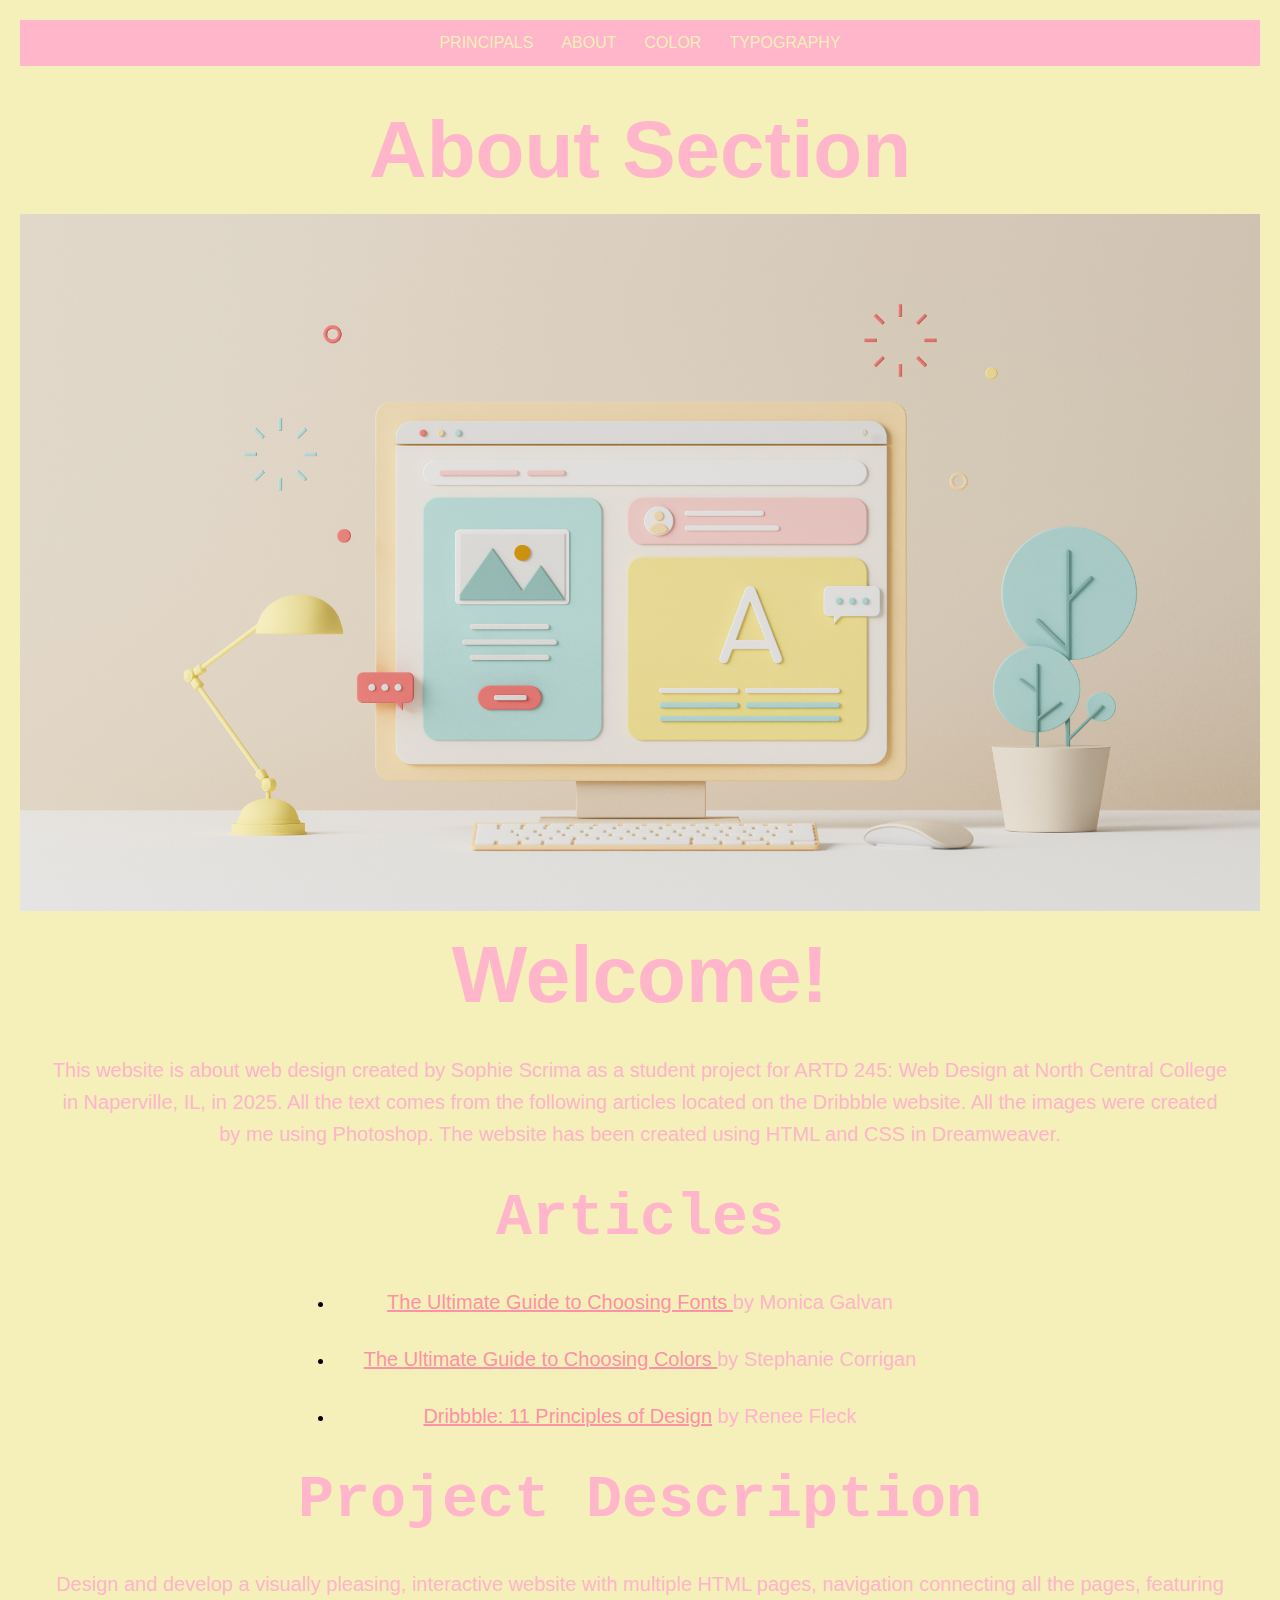
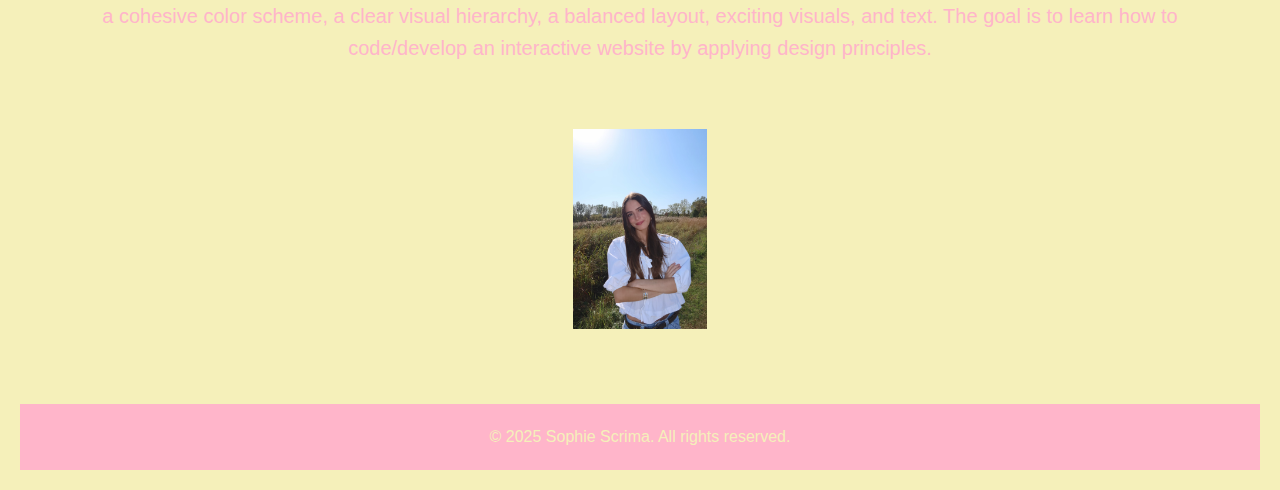
<file: Coding a Webpage/About.html>
<!doctype html>
<html>
<head>
<link rel= "stylesheet" href="Web Style.css">
<meta charset="utf-8">
<title>About</title>
</head>

<body>
<nav class="nav-links">
    <ul>
      <li><a href="Principles.html">PRINCIPALS</a></li>
      <li><a href="about.html">ABOUT</a></li>
      <li><a href="Color.html">COLOR</a></li>
      <li><a href="index.html">TYPOGRAPHY</a></li>
    </ul>
  </nav>
	
	<header class= "hero">
		<h1>About Section</h1>
		
		<img src="Images/AdobeStock_363255747.jpeg" width="100%" height="100%" alt="website design"/>
	<div class="hero_overlay"></div>
		
	<div class="hero_content">
		<h1>Welcome!</h1>
		<p>This website is about web design created by Sophie Scrima as a student project for ARTD 245: Web Design at North Central College in Naperville, IL, in 2025. All the text comes from the following articles located on the Dribbble website. All the images were created by me using Photoshop. The website has been created using HTML and CSS in Dreamweaver. 
</p>
		</div>
	
	<h2> Articles </h2>
		<ul>
		<li><p><a class="head" href="https://www.flux-academy.com/blog/the-ultimate-guide-to-choosing-fonts"> The Ultimate Guide to Choosing Fonts </a> by Monica Galvan </p></li>
		<li><p><a class="head" href="https://www.flux-academy.com/blog/ultimate-guide-to-choosing-colors-for-web-design"> The Ultimate Guide to Choosing Colors </a> by Stephanie Corrigan </p></li>
		<li><p><a class="head" href="https://dribbble.com/resources/principles-of-design">Dribbble: 11 Principles of Design</a> by Renee Fleck</p></li>
	</ul>
	
	<h2> Project Description </h2>
		<div class="hello">
		<p>Design and develop a visually pleasing, interactive website with multiple HTML pages, navigation connecting all the pages, featuring a cohesive color scheme, a clear visual hierarchy, a balanced layout, exciting visuals, and text. The goal is to learn how to code/develop an interactive website by applying design principles.
 </p>
		</div>
	
	
		<div class="center">
		<div class="flip-card">
	<div class="flip-card-inner">
		<div class="flip-card-front">
			<img src="Images/SOPHIE - Copy.jpeg" 
			alt="Sophie Scrima Headshot" style="height:200px;">
		</div>
		<div class="flip-card-back">
			<h3>Sophie Scrima</h3>
		    <p>Student at North Central College</p>
		</div>
	</div>
</div>			
	</div>
	</header>
	<footer class= "site-footer">© 2025 Sophie Scrima. All rights reserved.</footer>
</body>
</html>
</file>
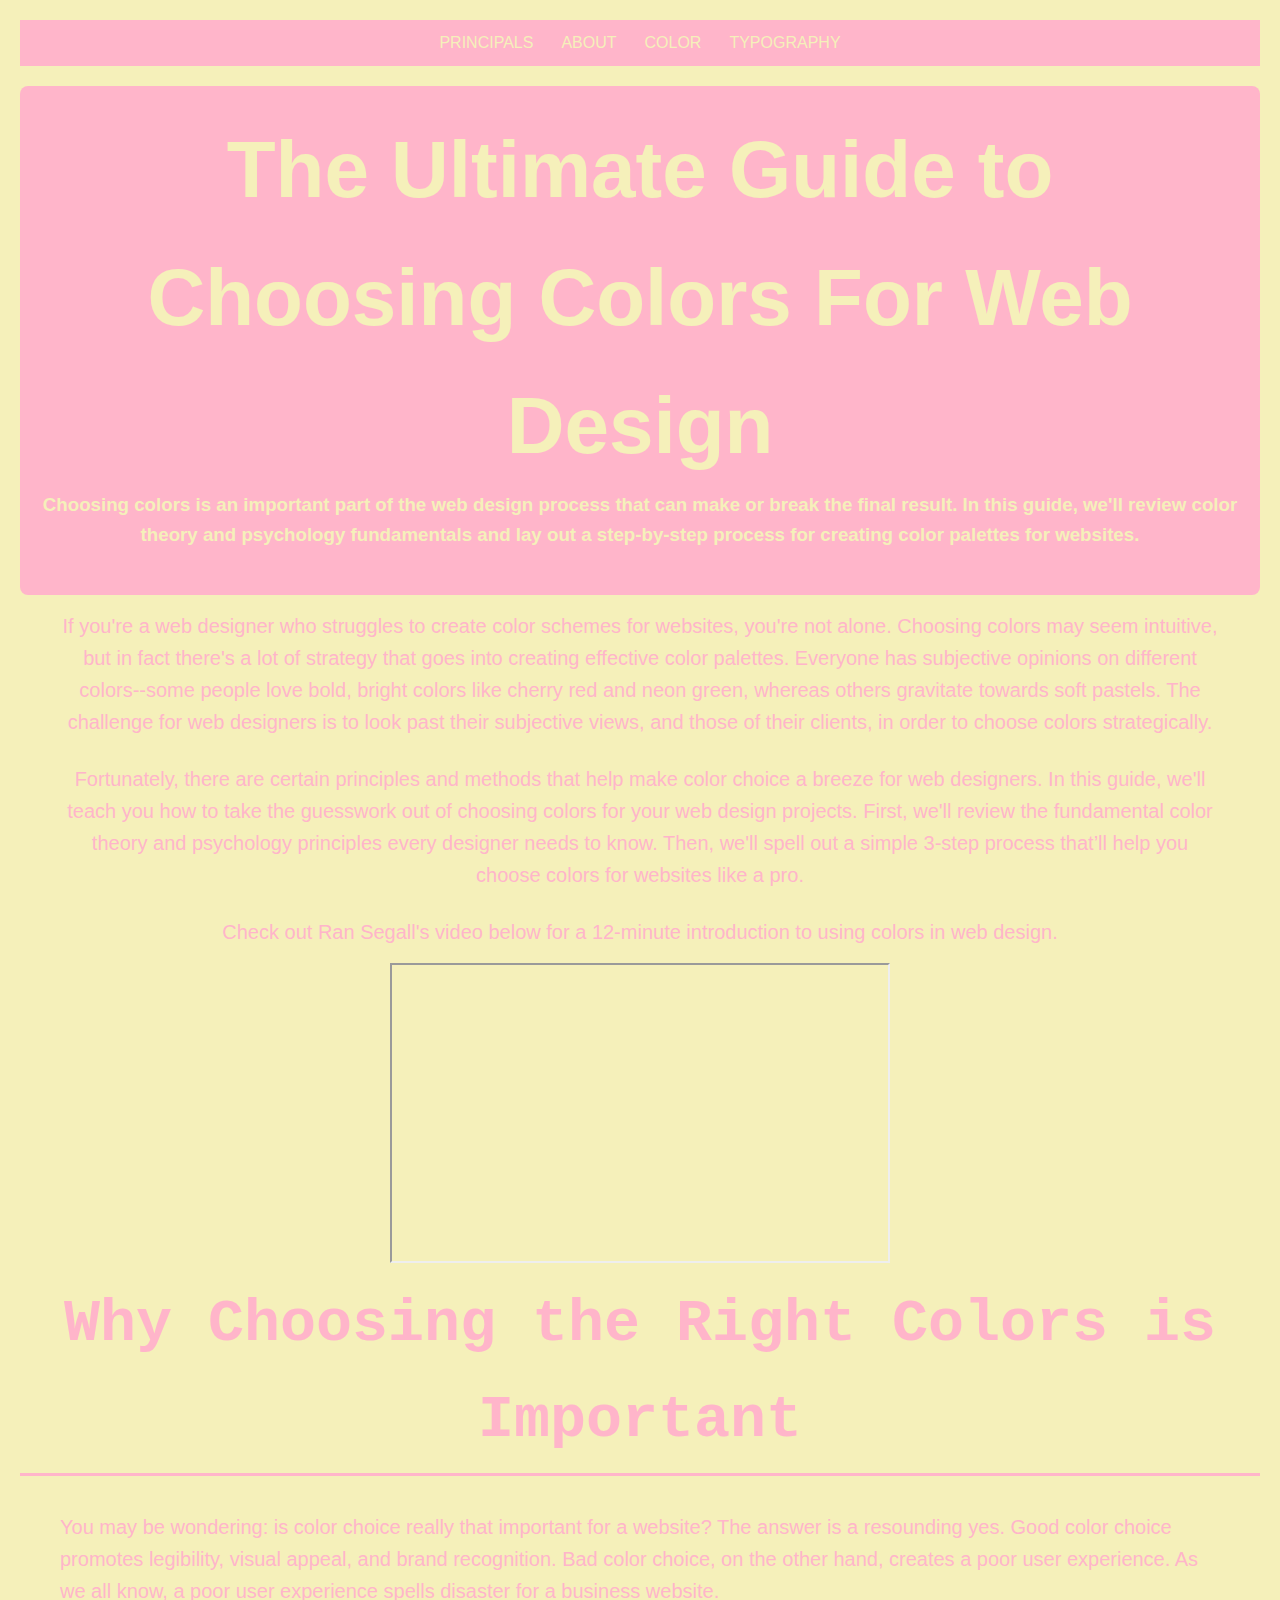
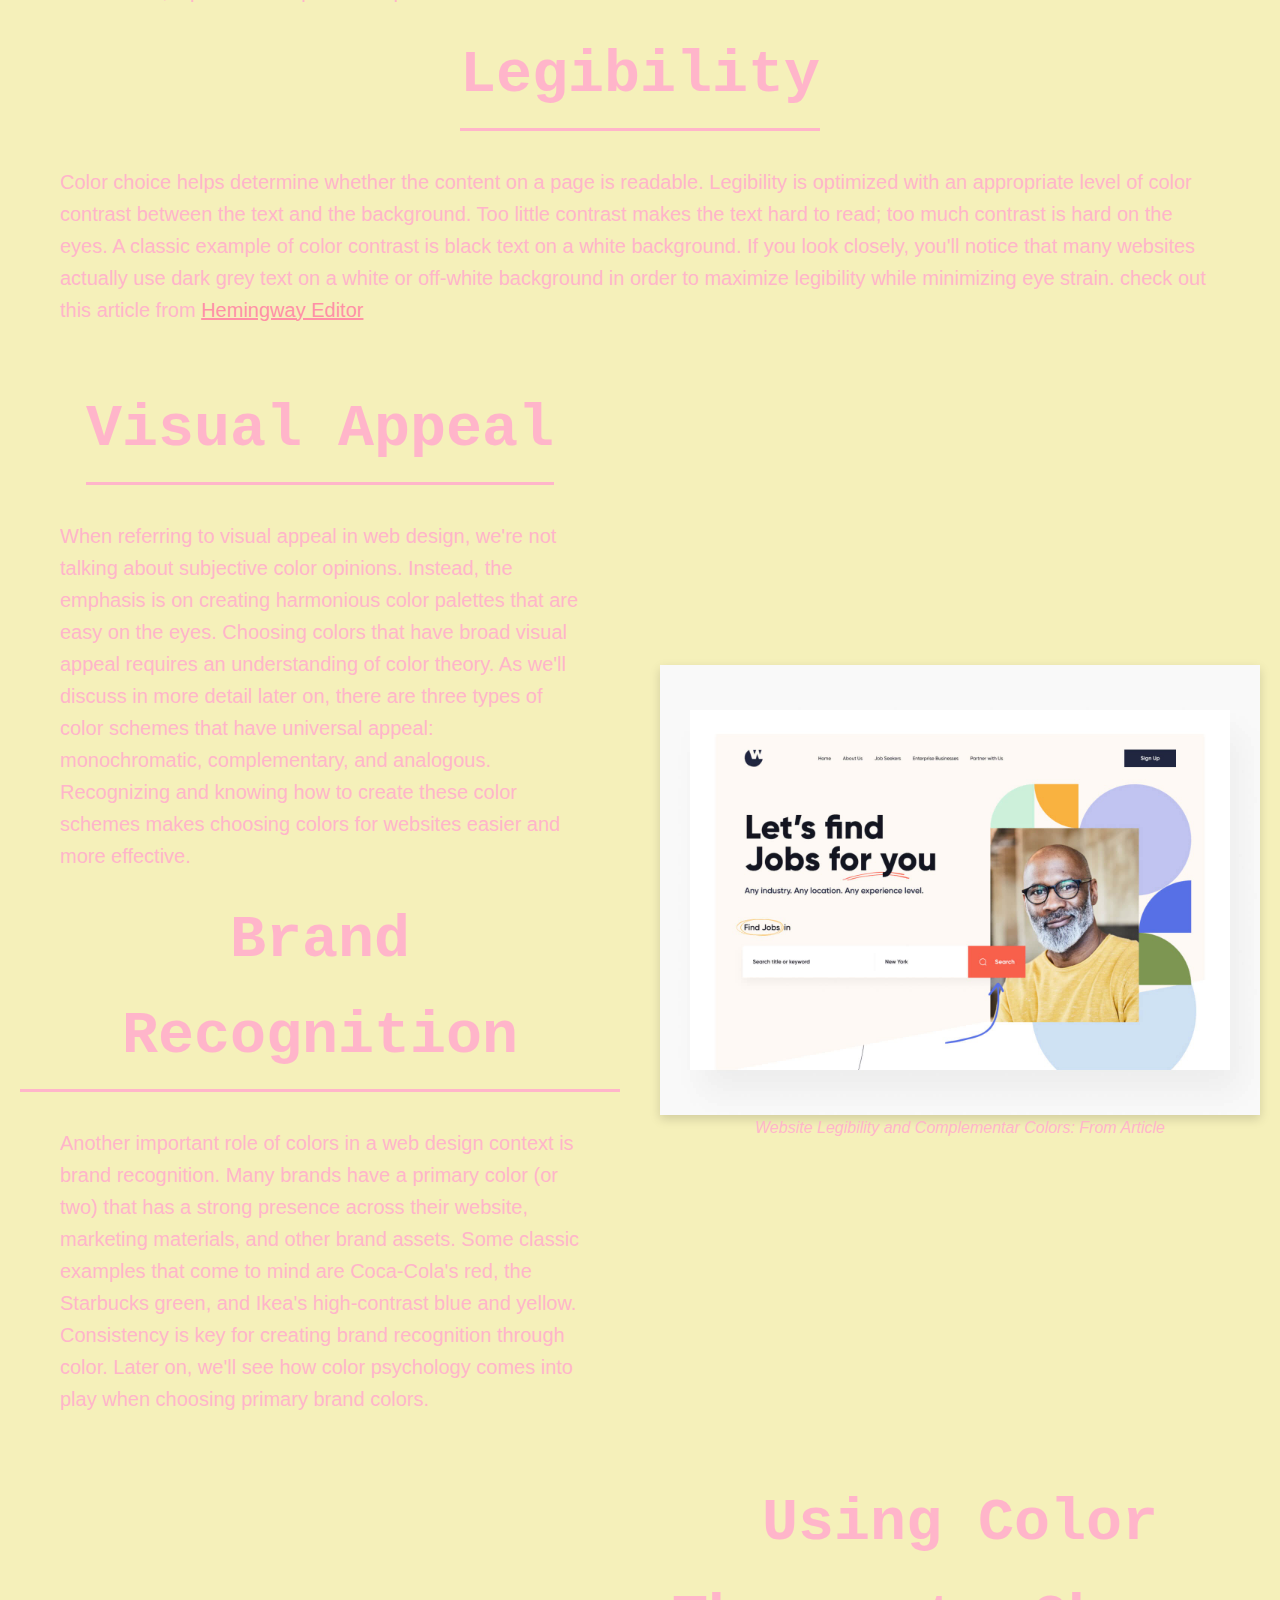
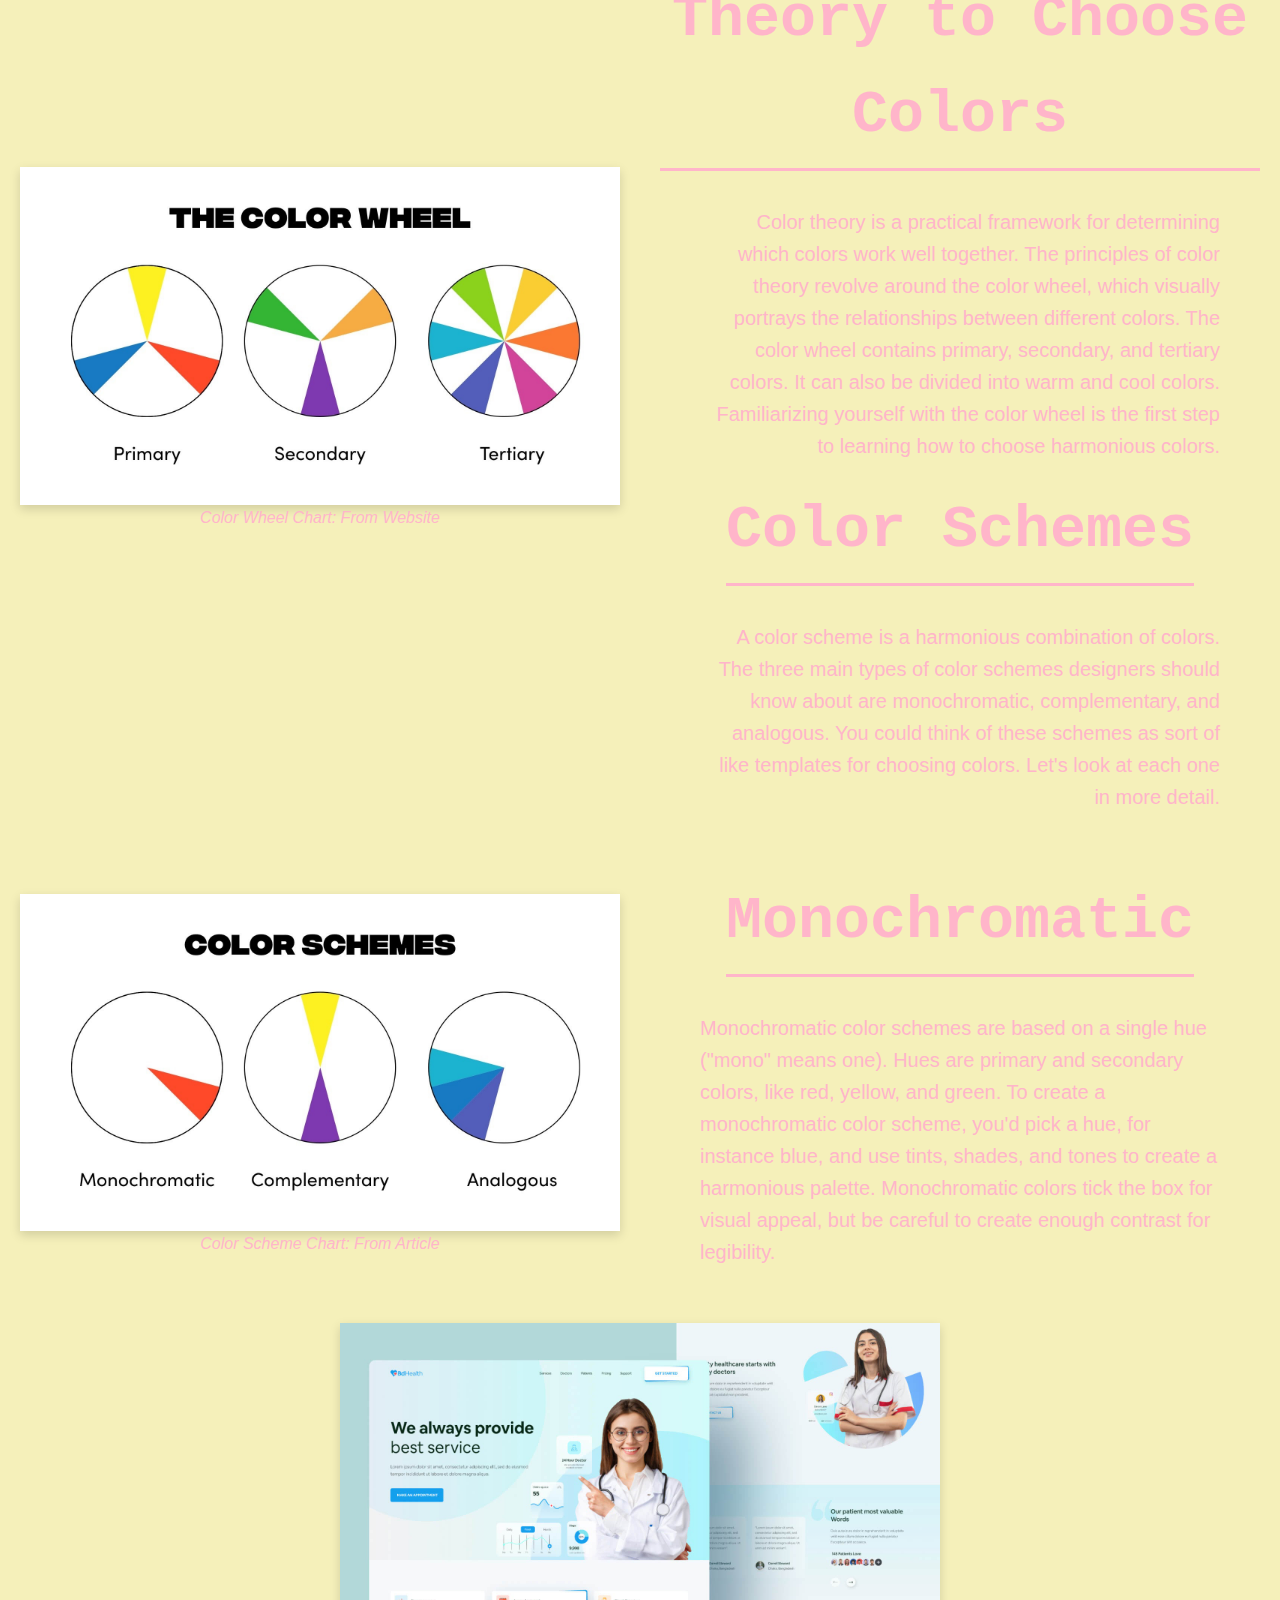
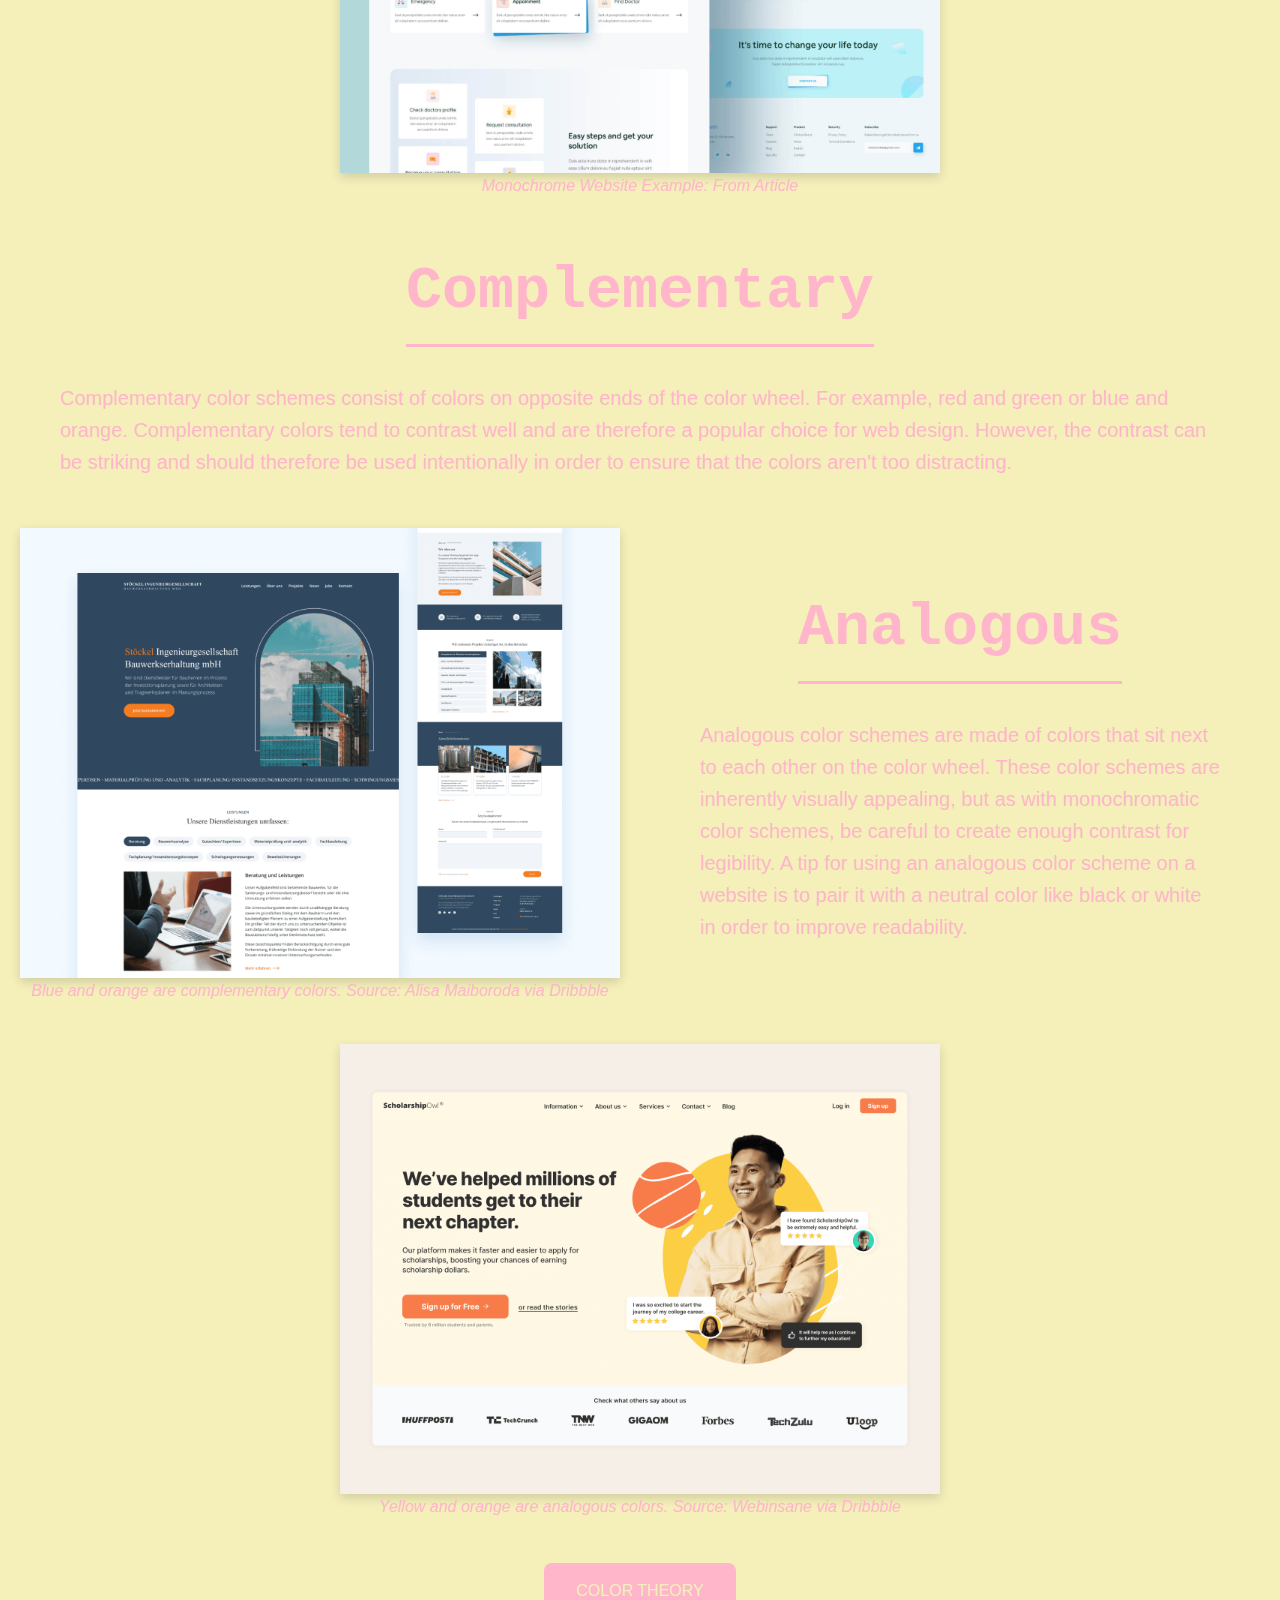
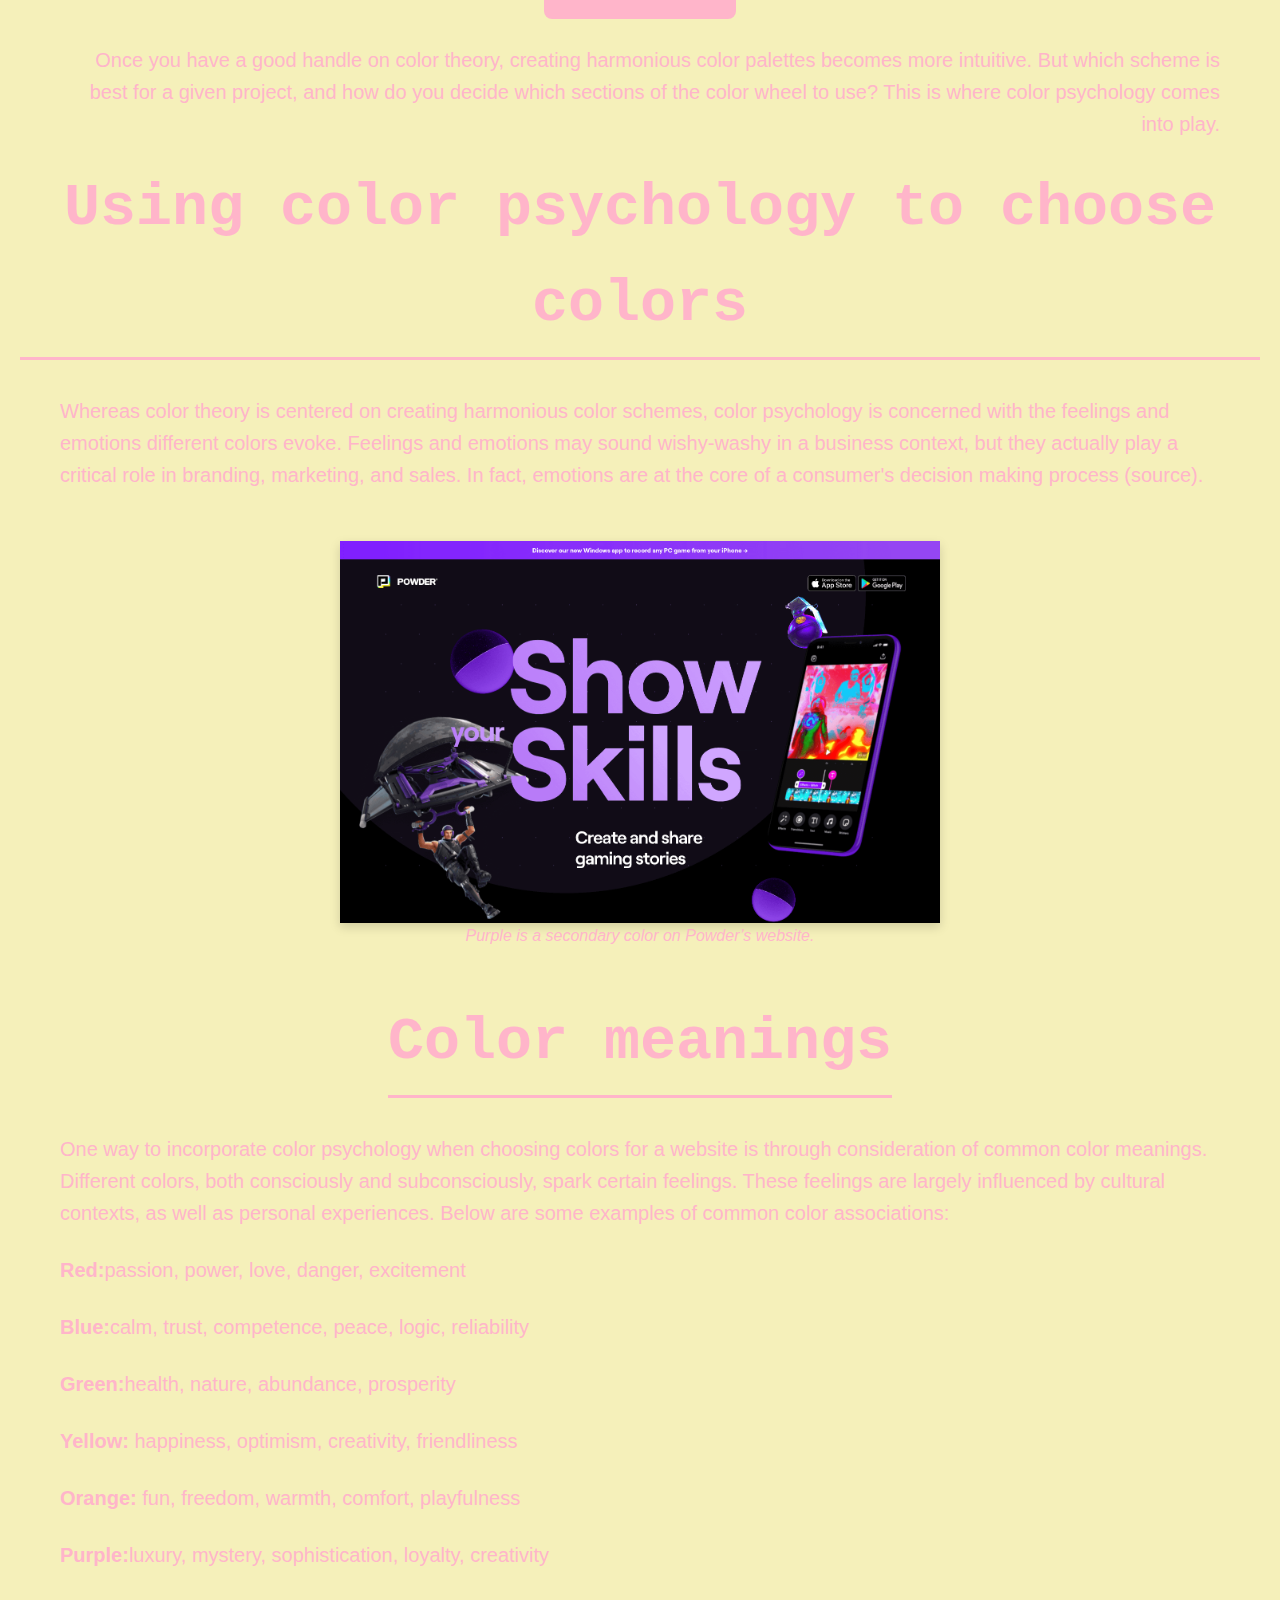
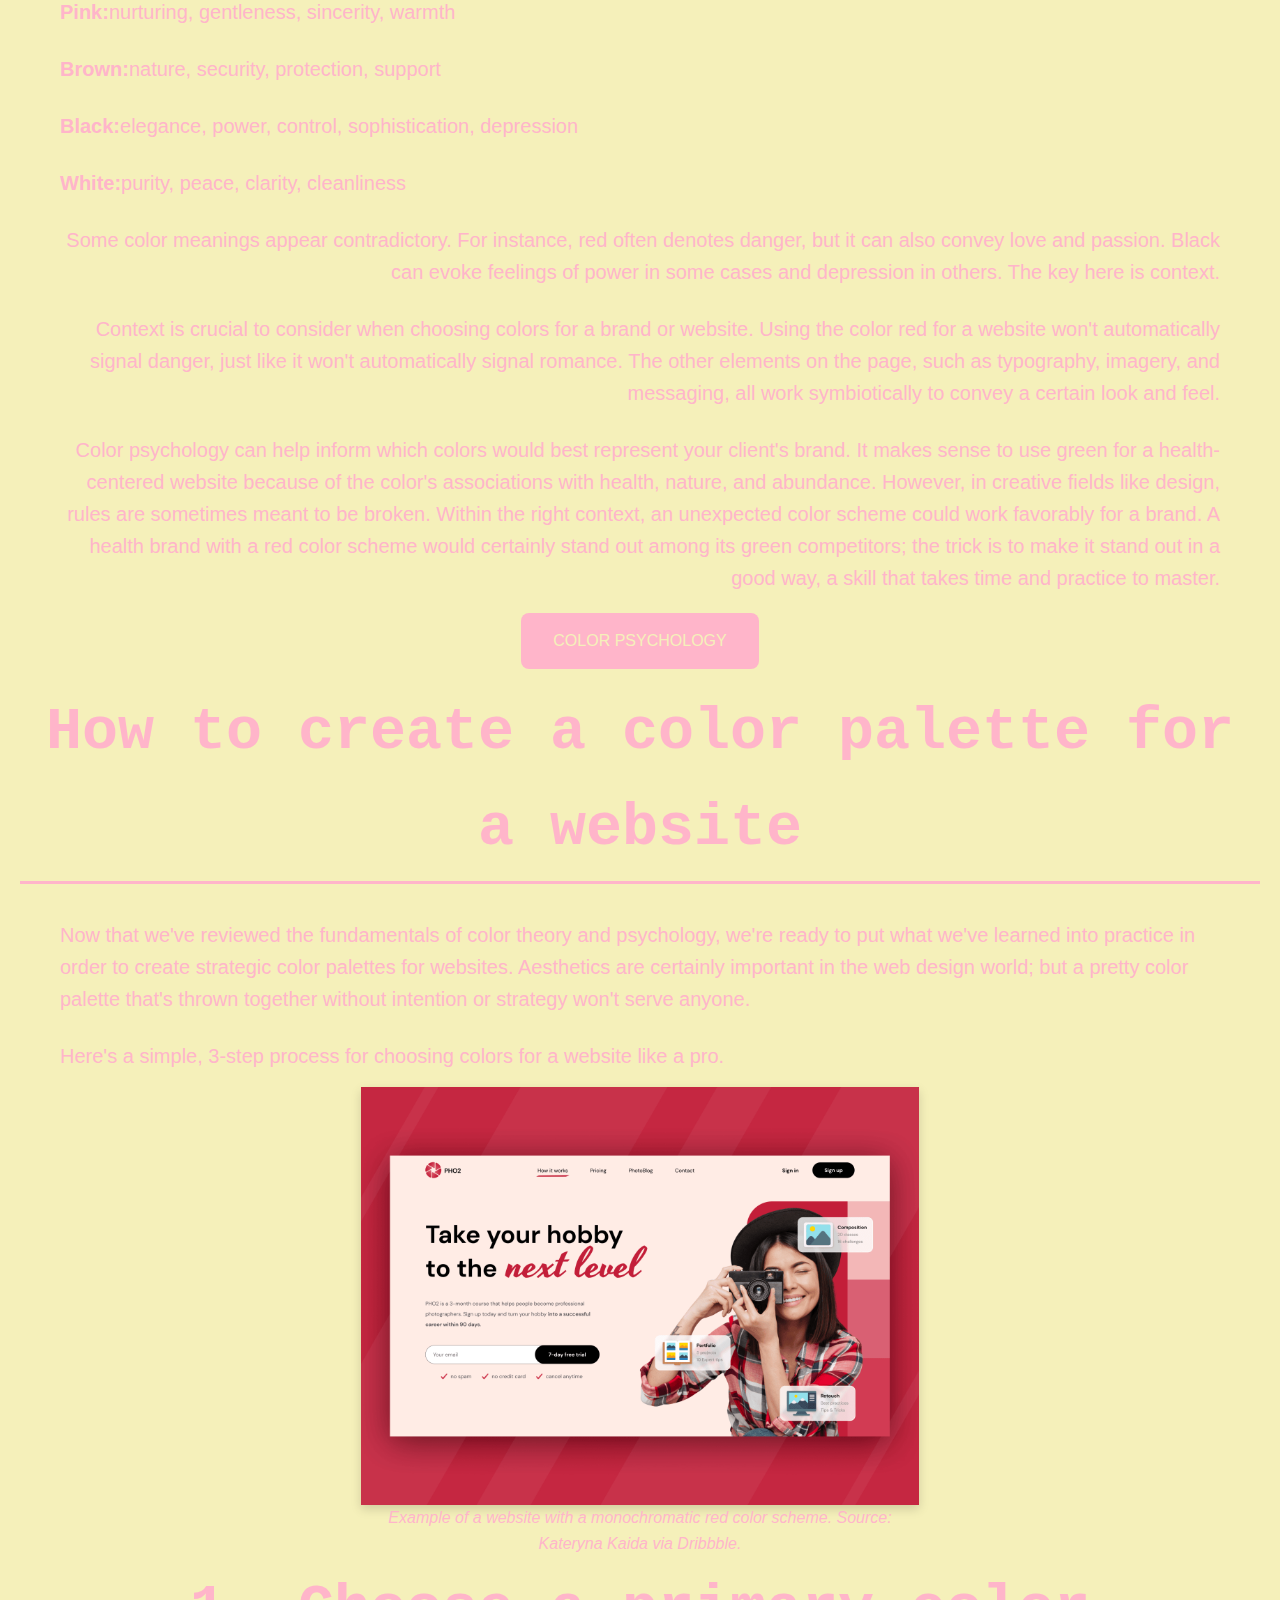
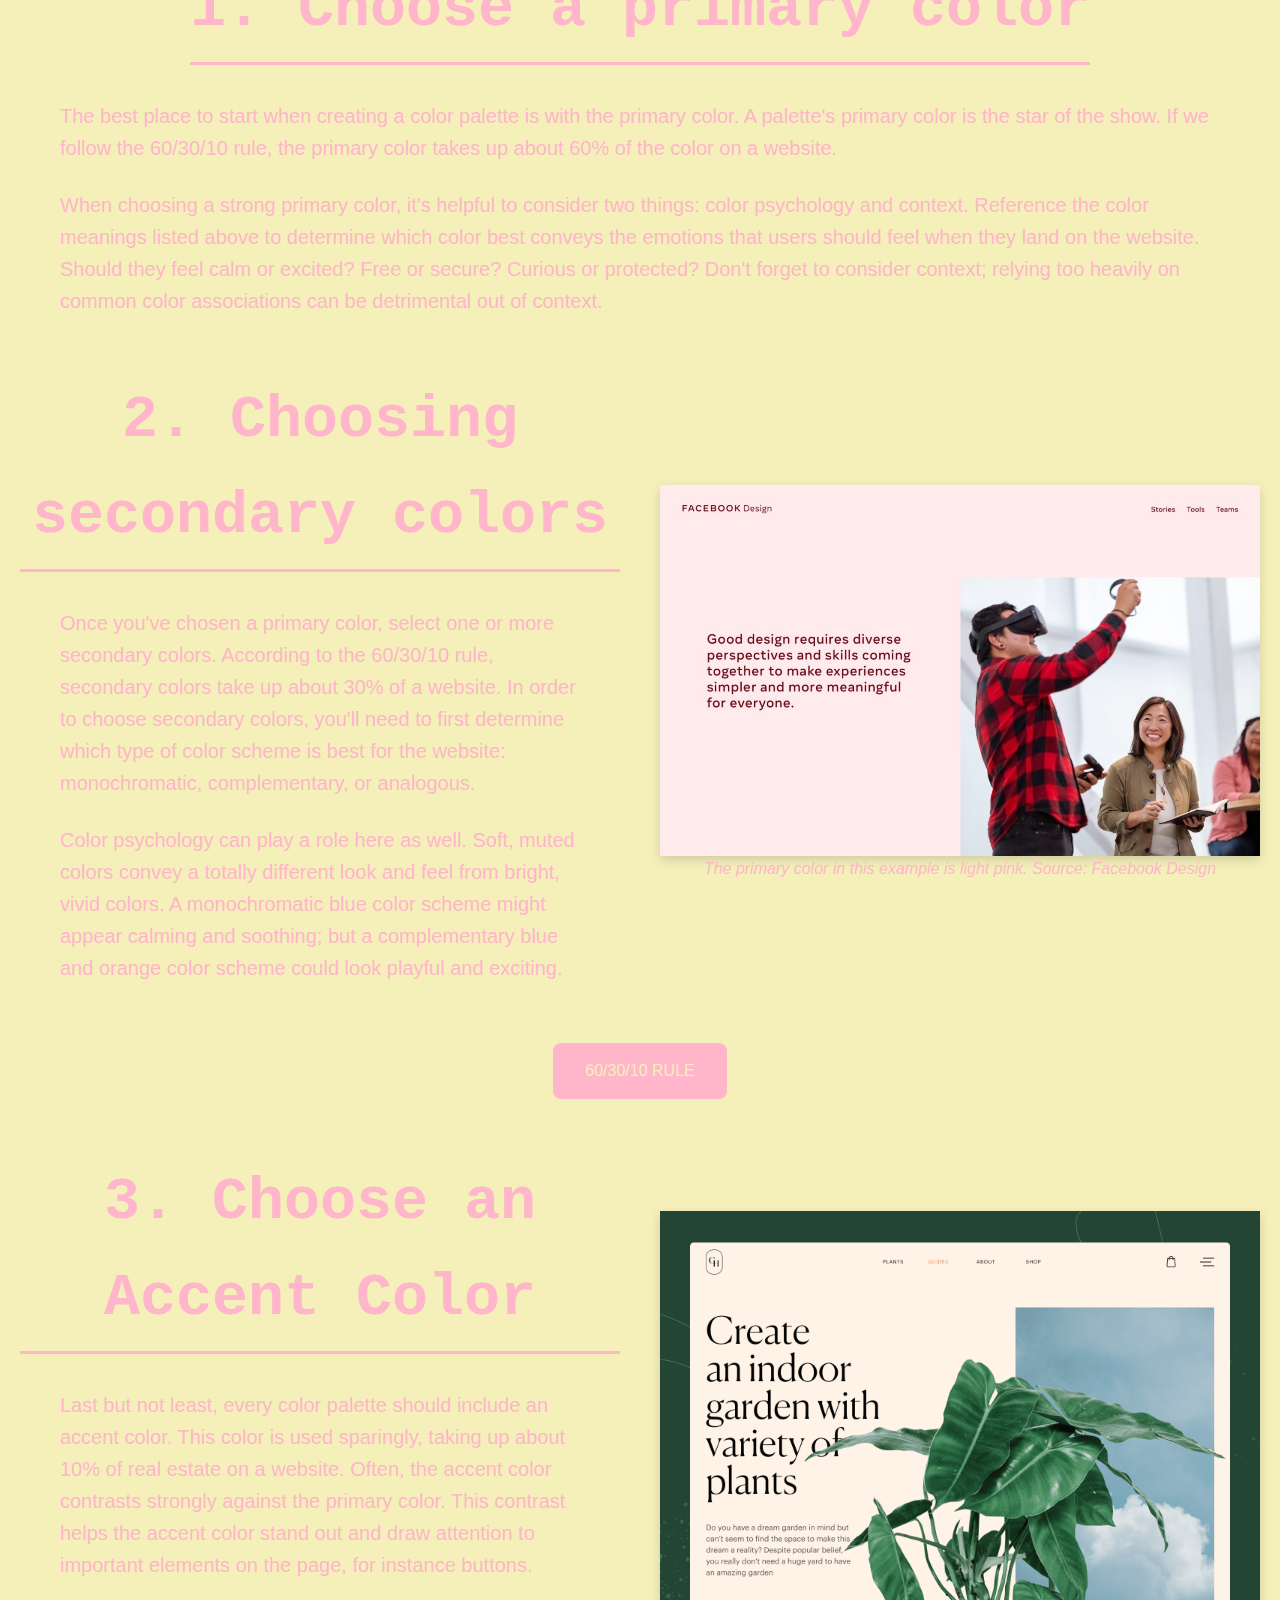
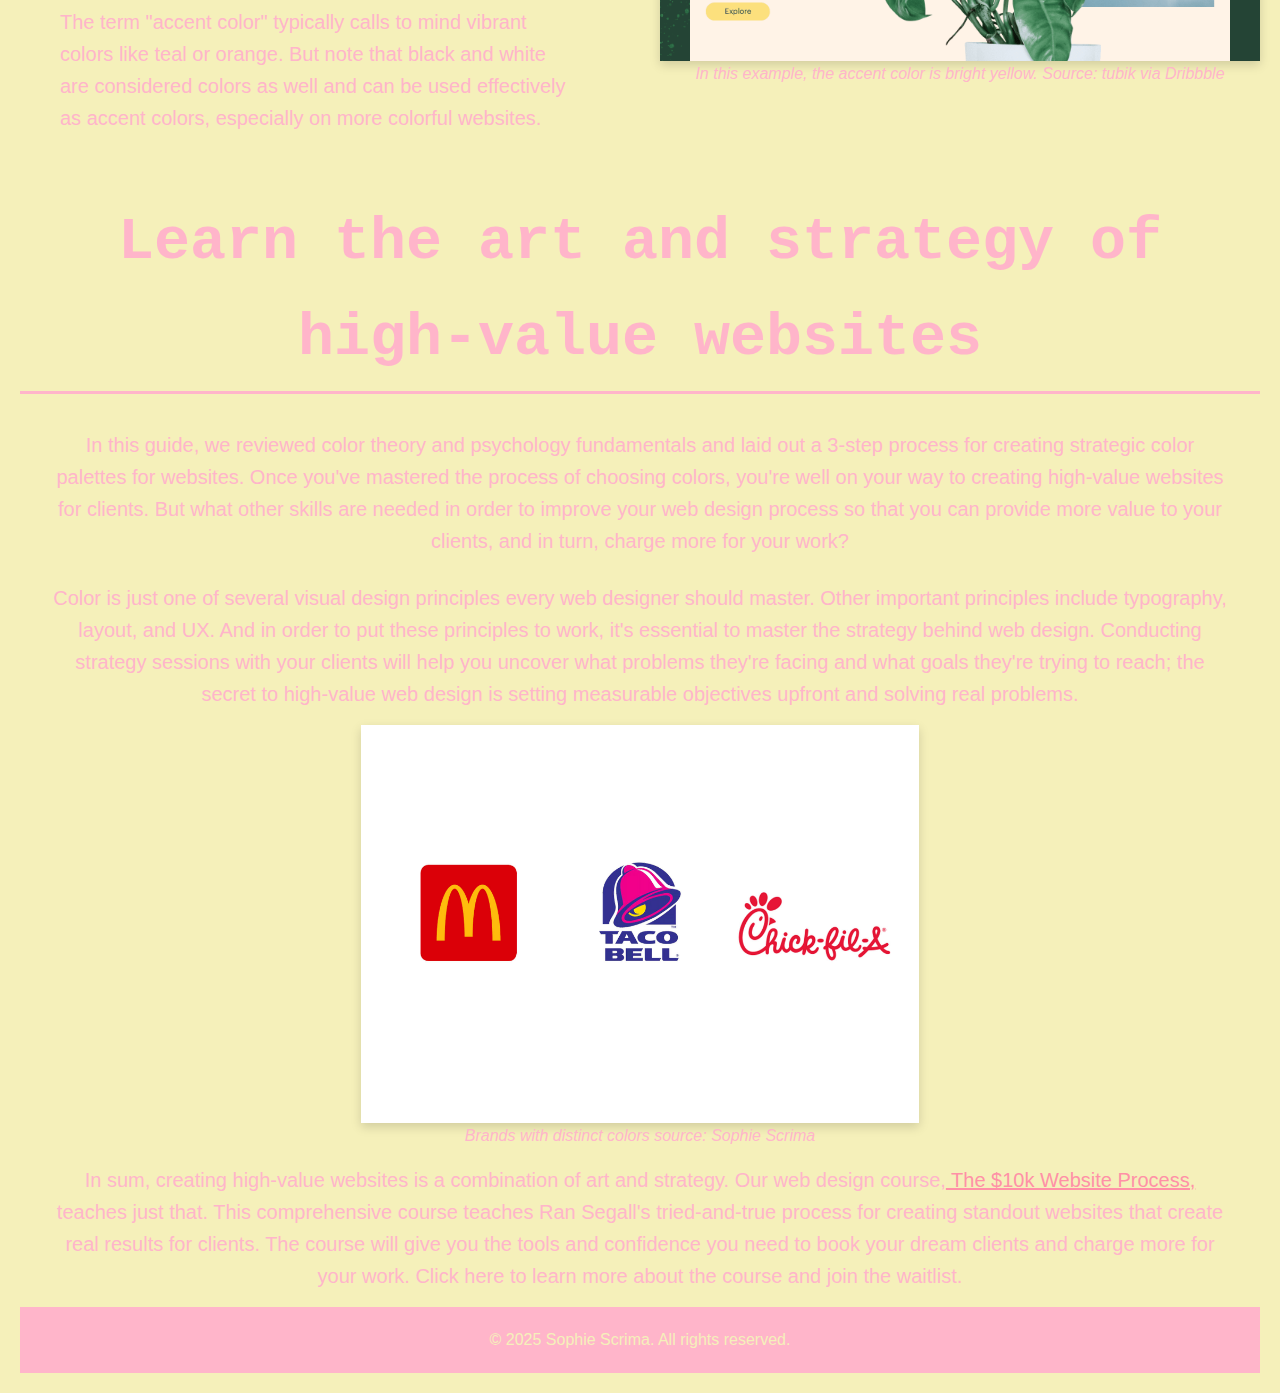
<file: Coding a Webpage/Color.html>
<!doctype html>
<html>
<head>
	<link rel= "stylesheet" href="Web Style.css">
<meta charset="utf-8">
<title>Color</title>
</head>

<body>
	<nav class="nav-links">
    <ul>
      <li><a href="Principles.html">PRINCIPALS</a></li>
      <li><a href="about.html">ABOUT</a></li>
      <li><a href="Color.html">COLOR</a></li>
      <li><a href="index.html">TYPOGRAPHY</a></li>
    </ul>
	</nav>
	
		<div class="colored-section">
		<h1> The Ultimate Guide to Choosing Colors For Web Design </h1>
	<h3> Choosing colors is an important part of the web design process that can make or break the final result. In this guide, we'll review color theory and psychology fundamentals and lay out a step-by-step process for creating color palettes for websites. </h3>
<address> By: Stephanie Corrigan </address>
		</div>
	

<section class= "intro-section">
	<p>If you're a web designer who struggles to create color schemes for websites, you're not alone. Choosing colors may seem intuitive, but in fact there's a lot of strategy that goes into creating effective color palettes. Everyone has subjective opinions on different colors--some people love bold, bright colors like cherry red and neon green, whereas others gravitate towards soft pastels. The challenge for web designers is to look past their subjective views, and those of their clients, in order to choose colors strategically.</p>
	
	<p>Fortunately, there are certain principles and methods that help make color choice a breeze for web designers. In this guide, we'll teach you how to take the guesswork out of choosing colors for your web design projects. First, we'll review the fundamental color theory and psychology principles every designer needs to know. Then, we'll spell out a simple 3-step process that’ll help you choose colors for websites like a pro.</p>
	<p>Check out Ran Segall's video below for a 12-minute introduction to using colors in web design.</p>
	
<div style= "text-align:center;">
	<iframe width= "500" height= "300" src= "https://www.youtube.com/embed/UuPt4RpV4Xc?si=y8rMT9enNBxpKIY"> </iframe>
	</div>
	<section class="tips-section">
		<div class="left-section">
			<div class="h2-section">
	<div classs= "text">
	<h2> Why Choosing the Right Colors is Important</h2>
	<p>You may be wondering: is color choice really that important for a website? The answer is a resounding yes. Good color choice promotes legibility, visual appeal, and brand recognition. Bad color choice, on the other hand, creates a poor user experience. As we all know, a poor user experience spells disaster for a business website.</p>
		
<h2> Legibility</h2>
	<p>Color choice helps determine whether the content on a page is readable. Legibility is optimized with an appropriate level of color contrast between the text and the background. Too little contrast makes the text hard to read; too much contrast is hard on the eyes. A classic example of color contrast is black text on a white background. If you look closely, you'll notice that many websites actually use dark grey text on a white or off-white background in order to maximize legibility while minimizing eye strain. check out this article from <a href="https://hemingwayapp.com/articles/readability/readability-vs-legibility">Hemingway Editor</a></p>
	</div>
		</div>
		</div>

<div class= "text-image reverse">
	<div Class= "image-block">
	<img src="Images/64fa86ae87b4be79d2575547_606cf8014b6174e485bd4ad2_gjxVWWp21g62HhT9_1fRUp6BGudFoPBO4SF9UA_RfNM9n89szGDbjy25IRhx97go4rcYzFptLg-_dDvw3aP7_Ay7r1CLt8O1h4Vywi9ExKMhmtHdAsBjERIjxmlO.jpeg" alt= "Website legibility">
	<cite> Website Legibility and Complementar Colors: From Article </cite>
	</div>
	<div class= "text">
		<div class="right-section">
			<div class="h2-section">
	<h2> Visual Appeal</h2>
		<p>When referring to visual appeal in web design, we're not talking about subjective color opinions. Instead, the emphasis is on creating harmonious color palettes that are easy on the eyes. Choosing colors that have broad visual appeal requires an understanding of color theory. As we'll discuss in more detail later on, there are three types of color schemes that have universal appeal: monochromatic, complementary, and analogous. Recognizing and knowing how to create these color schemes makes choosing colors for websites easier and more effective.</p>
		
	<h2> Brand Recognition</h2>
	<p>Another important role of colors in a web design context is brand recognition. Many brands have a primary color (or two) that has a strong presence across their website, marketing materials, and other brand assets. Some classic examples that come to mind are Coca-Cola's red, the Starbucks green, and Ikea's high-contrast blue and yellow. Consistency is key for creating brand recognition through color. Later on, we'll see how color psychology comes into play when choosing primary brand colors.</p>
		</div>
	</div>
	</div>
	</div>
	
	<div Class= "text-image">
	<div class= "image-block">
	<img src= "Images/colorwheel.jpg" alt="color Wheel chart">
		<cite> Color Wheel Chart: From Website</cite>
		</div>
	<div class= "text">
		<div class="right section">
		<div class="h2-section">
		<h2> Using Color Theory to Choose Colors</h2>
		<p> Color theory is a practical framework for determining which colors work well together. The principles of color theory revolve around the color wheel, which visually portrays the relationships between different colors. The color wheel contains primary, secondary, and tertiary colors. It can also be divided into warm and cool colors. Familiarizing yourself with the color wheel is the first step to learning how to choose harmonious colors.
</p>
		<h2> Color Schemes</h2>
		<p>A color scheme is a harmonious combination of colors. The three main types of color schemes designers should know about are monochromatic, complementary, and analogous. You could think of these schemes as sort of like templates for choosing colors. Let's look at each one in more detail.</p>
		</div>
		</div>
		</div>
	</div>

	<div class= "text-image">
	<div class= "image-block">
		<img src="Images/colorschemes.jpeg" alt= "clor schemes chart">
		<cite> Color Scheme Chart: From Article </cite>
		</div>
	<div class= "text">
		<div class="right-section">
			<div class="h2-section">
		<h2> Monochromatic </h2>
		<p>Monochromatic color schemes are based on a single hue ("mono" means one). Hues are primary and secondary colors, like red, yellow, and green. To create a monochromatic color scheme, you'd pick a hue, for instance blue, and use tints, shades, and tones to create a harmonious palette. Monochromatic colors tick the box for visual appeal, but be careful to create enough contrast for legibility. </p></div>
	</div>
		</div>
	</div>
	<div class= "text-image">
	<div class="center">
	<div class= "image-block">
<img src="Images/monochrome.jpeg" alt= "monochrome website example">
		<cite> Monochrome Website Example: From Article </cite></div>
	</div>
	</div>
	<div class= "text">
		<div class="right-section">
			<div class="h2-section">
		<h2> Complementary</h2>
		<p>Complementary color schemes consist of colors on opposite ends of the color wheel. For example, red and green or blue and orange. Complementary colors tend to contrast well and are therefore a popular choice for web design. However, the contrast can be striking and should therefore be used intentionally in order to ensure that the colors aren't too distracting.</p>
		</div>
		</div>
	</div>
	<div class= "text-image">
	<div class= "image-block">
	<img src="Images/Complementary.jpeg" alt= "complementary colors web example">
	<cite>Blue and orange are complementary colors. Source: Alisa Maiboroda via Dribbble
 </cite>
	</div>
<div class= "text">
	<div class="right-section">
		<div class="h2-section">
	<h2>Analogous</h2>
	<p>Analogous color schemes are made of colors that sit next to each other on the color wheel. These color schemes are inherently visually appealing, but as with monochromatic color schemes, be careful to create enough contrast for legibility. A tip for using an analogous color scheme on a website is to pair it with a neutral color like black or white in order to improve readability.</p>
	</div>
	</div>
		</div>
	</div>
<div class= "text-image">
	<div class="responsive-img">
		<div class="center">
	<div class= "image-block">
	<img src= "Images/AnalogousColors.jpeg" alt= "Analogous Website">
	<cite>Yellow and orange are analogous colors. Source: Webinsane via Dribbble</cite></div>
	</div>
		</div>
		</div>
  <div class= "center">
	<a href="https://www.flux-academy.com/blog/what-is-color-theory" class= "my-button"> COLOR THEORY</a>
	</div>
	
	<p>Once you have a good handle on color theory, creating harmonious color palettes becomes more intuitive. But which scheme is best for a given project, and how do you decide which sections of the color wheel to use? This is where color psychology comes into play.
</p>
	</section>
	<section class= "tips-section">
		<div class="right-section">
			<div class="h2-section">
		<h2>Using color psychology to choose colors</h2>
		<p>Whereas color theory is centered on creating harmonious color schemes, color psychology is concerned with the feelings and emotions different colors evoke. Feelings and emotions may sound wishy-washy in a business context, but they actually play a critical role in branding, marketing, and sales. In fact, emotions are at the core of a consumer's decision making process (source).</p>
<div class="text-image">
				<div class="center">
			<div class="image-block">
					<img src="Images/64fa86ae87b4be79d257555e_606cf801f130f321dafef96c_AxJ2vw69G72NeEhReZGEbmcORLeUeit-8Frqi2ykXpZy7Kp8w5EphsPNcbSxRtfyn-KIjWyi8_5dhcTUqIH2oeEbffiInaZqG5KUZKf3vGKxgSOdwyVIxprH6FIOh.png" alt="color scheme example">
					<cite>Purple is a secondary color on Powder’s website. </cite>
					</div>
			</div>
				</div>
	<div class= "text">
			<h2>Color meanings</h2>
			<p>One way to incorporate color psychology when choosing colors for a website is through consideration of common color meanings. Different colors, both consciously and subconsciously, spark certain feelings. These feelings are largely influenced by cultural contexts, as well as personal experiences. Below are some examples of common color associations:</p>
				</div>
			</div>
		<p><strong>Red:</strong>passion, power, love, danger, excitement</p>
		<p><strong>Blue:</strong>calm, trust, competence, peace, logic, reliability</p>
		<p><strong>Green:</strong>health, nature, abundance, prosperity</p>
		<p><strong>Yellow:</strong> happiness, optimism, creativity, friendliness</p>
		<p><strong>Orange:</strong> fun, freedom, warmth, comfort, playfulness</p>
		<p><strong>Purple:</strong>luxury, mystery, sophistication, loyalty, creativity</p>
		<p><strong>Pink:</strong>nurturing, gentleness, sincerity, warmth</p>
		<p><strong>Brown:</strong>nature, security, protection, support</p>
		<p><strong>Black:</strong>elegance, power, control, sophistication, depression</p>
		<p><strong> White:</strong>purity, peace, clarity, cleanliness</p>
		
		</div>
	
	<p>Some color meanings appear contradictory. For instance, red often denotes danger, but it can also convey love and passion. Black can evoke feelings of power in some cases and depression in others. The key here is context.</p>
		
	<p>Context is crucial to consider when choosing colors for a brand or website. Using the color red for a website won't automatically signal danger, just like it won't automatically signal romance. The other elements on the page, such as typography, imagery, and messaging, all work symbiotically to convey a certain look and feel.</p>

		<p>Color psychology can help inform which colors would best represent your client's brand. It makes sense to use green for a health-centered website because of the color's associations with health, nature, and abundance. However, in creative fields like design, rules are sometimes meant to be broken. Within the right context, an unexpected color scheme could work favorably for a brand. A health brand with a red color scheme would certainly stand out among its green competitors; the trick is to make it stand out in a good way, a skill that takes time and practice to master.</p>

	<div class="center">
	<a href="https://www.flux-academy.com/blog/the-psychology-of-color-how-valuable-web-designers-choose-colors" class= "my-button"> COLOR PSYCHOLOGY</a>
	</div>
	</section>

	<div class="right-section">
	<div class="h2-section">
	<h2>How to create a color palette for a website</h2>
	<p>Now that we've reviewed the fundamentals of color theory and psychology, we're ready to put what we've learned into practice in order to create strategic color palettes for websites. Aesthetics are certainly important in the web design world; but a pretty color palette that's thrown together without intention or strategy won't serve anyone.</p>
	<p>Here's a simple, 3-step process for choosing colors for a website like a pro.</p>
		</div>
	</div>
	<section class="text-image-reverse">
		<div class="center">
	<div class="image-block">
		<img src="Images/Monochrmered.jpeg" alt="Red Monochrome Website"><cite>Example of a website with a monochromatic red color scheme. Source: Kateryna Kaida via Dribbble.</cite>
		</div>
		</div>

	<div class="right-section">
	<div class="h2-section">			
<h2>1. Choose a primary color</h2>
	<p>The best place to start when creating a color palette is with the primary color. A palette's primary color is the star of the show. If we follow the 60/30/10 rule, the primary color takes up about 60% of the color on a website.</p>
	<p>When choosing a strong primary color, it's helpful to consider two things: color psychology and context. Reference the color meanings listed above to determine which color best conveys the emotions that users should feel when they land on the website. Should they feel calm or excited? Free or secure? Curious or protected? Don't forget to consider context; relying too heavily on common color associations can be detrimental out of context.</p>
			</div>
		</div>
		
	<section class="text-image reverse">
	<div class="image-block">
		<img src="Images/Facebook.jpeg" alt="Light Pink Primary Color Website">
		<cite>The primary color in this example is light pink. Source: Facebook Design
</cite></div>
		</div>
		<div class="right-section">
		<div class="h2-section">
	<h2>2. Choosing secondary colors </h2>
		<p>Once you've chosen a primary color, select one or more secondary colors. According to the 60/30/10 rule, secondary colors take up about 30% of a website. In order to choose secondary colors, you'll need to first determine which type of color scheme is best for the website: monochromatic, complementary, or analogous.</p>
		<p>Color psychology can play a role here as well. Soft, muted colors convey a totally different look and feel from bright, vivid colors. A monochromatic blue color scheme might appear calming and soothing; but a complementary blue and orange color scheme could look playful and exciting.</p>
			</div>
			<div class= "text">
		</div>
		</div>
		</section>
	<div class="center">
		<a href="https://www.flux-academy.com/blog/how-to-strategically-use-color-in-website-design" class= "my-button"> 60/30/10 RULE</a></div>
	
	<section class="text-image reverse">
		<div class="image-block">
		<img src="Images/AccentColor.jpeg" alt= "Accent Color Selection"><cite>In this example, the accent color is bright yellow. Source: tubik via Dribbble</cite>
		</div>
	<div class="right-section">
		<div class="h2-section">
		<h2>3. Choose an Accent Color</h2>
		<p>Last but not least, every color palette should include an accent color. This color is used sparingly, taking up about 10% of real estate on a website. Often, the accent color contrasts strongly against the primary color. This contrast helps the accent color stand out and draw attention to important elements on the page, for instance buttons.</p>
		<p>The term "accent color" typically calls to mind vibrant colors like teal or orange. But note that black and white are considered colors as well and can be used effectively as accent colors, especially on more colorful websites.</p></div>
		</div>
		</section>
	</section>
	</section>
	<section class= "learn-section">
		
		<h2>Learn the art and strategy of high-value websites</h2>
		<p>In this guide, we reviewed color theory and psychology fundamentals and laid out a 3-step process for creating strategic color palettes for websites. Once you've mastered the process of choosing colors, you're well on your way to creating high-value websites for clients. But what other skills are needed in order to improve your web design process so that you can provide more value to your clients, and in turn, charge more for your work?</p>
		<p>Color is just one of several visual design principles every web designer should master. Other important principles include typography, layout, and UX. And in order to put these principles to work, it's essential to master the strategy behind web design. Conducting strategy sessions with your clients will help you uncover what problems they're facing and what goals they're trying to reach; the secret to high-value web design is setting measurable objectives upfront and solving real problems.</p>
		<div class="center">
			<div class="image-block">
				<img src="Images/brands copy.jpg" alt="brands with distinct colors">
				<cite>Brands with distinct colors source: Sophie Scrima</cite>
			</div>
		</div>
		<p>In sum, creating high-value websites is a combination of art and strategy. Our web design course,<a href="https://www.flux-academy.com/courses/web-design-masterclass"> The $10k Website Process,</a> teaches just that. This comprehensive course teaches Ran Segall's tried-and-true process for creating standout websites that create real results for clients. The course will give you the tools and confidence you need to book your dream clients and charge more for your work. Click here to learn more about the course and join the waitlist.
</p>
		</section>
<footer class="site-footer">
	© 2025 Sophie Scrima. All rights reserved.
		</footer>
	
	</section>
</body>
	
</html>
</file>
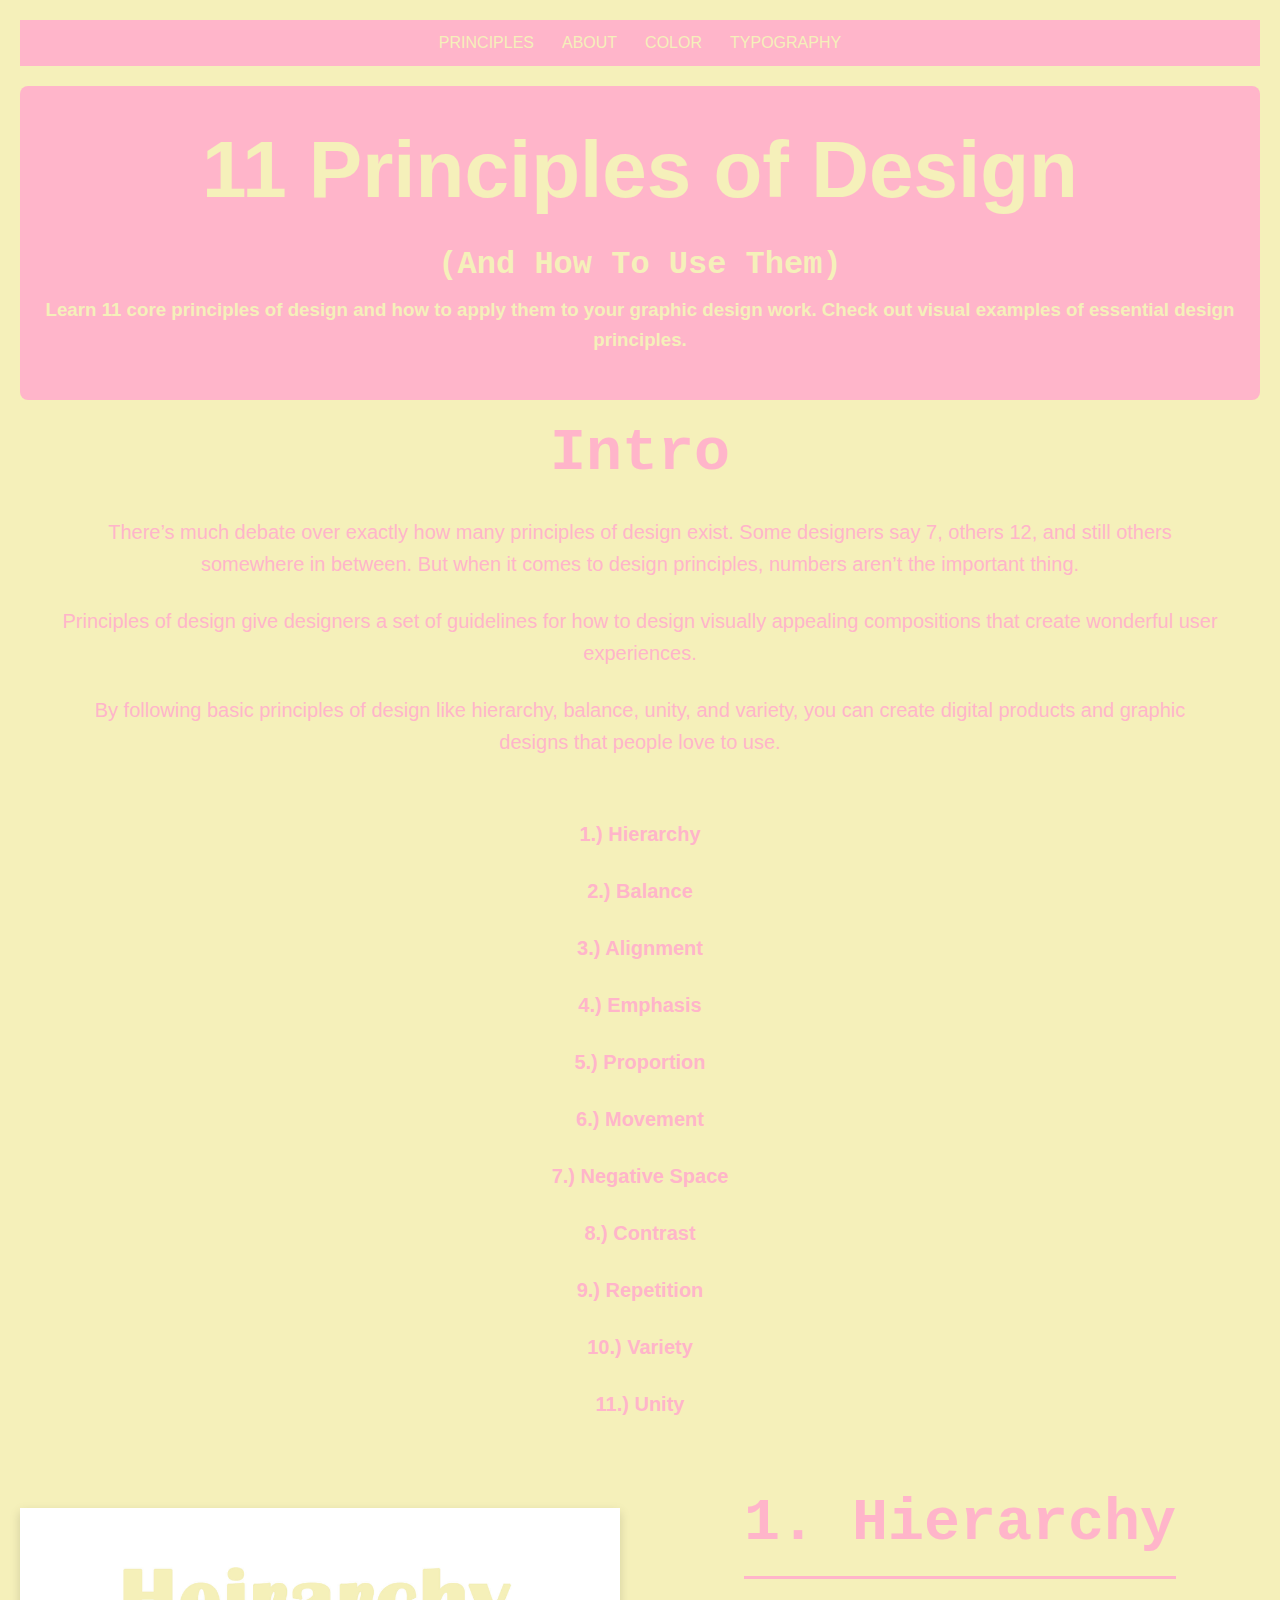
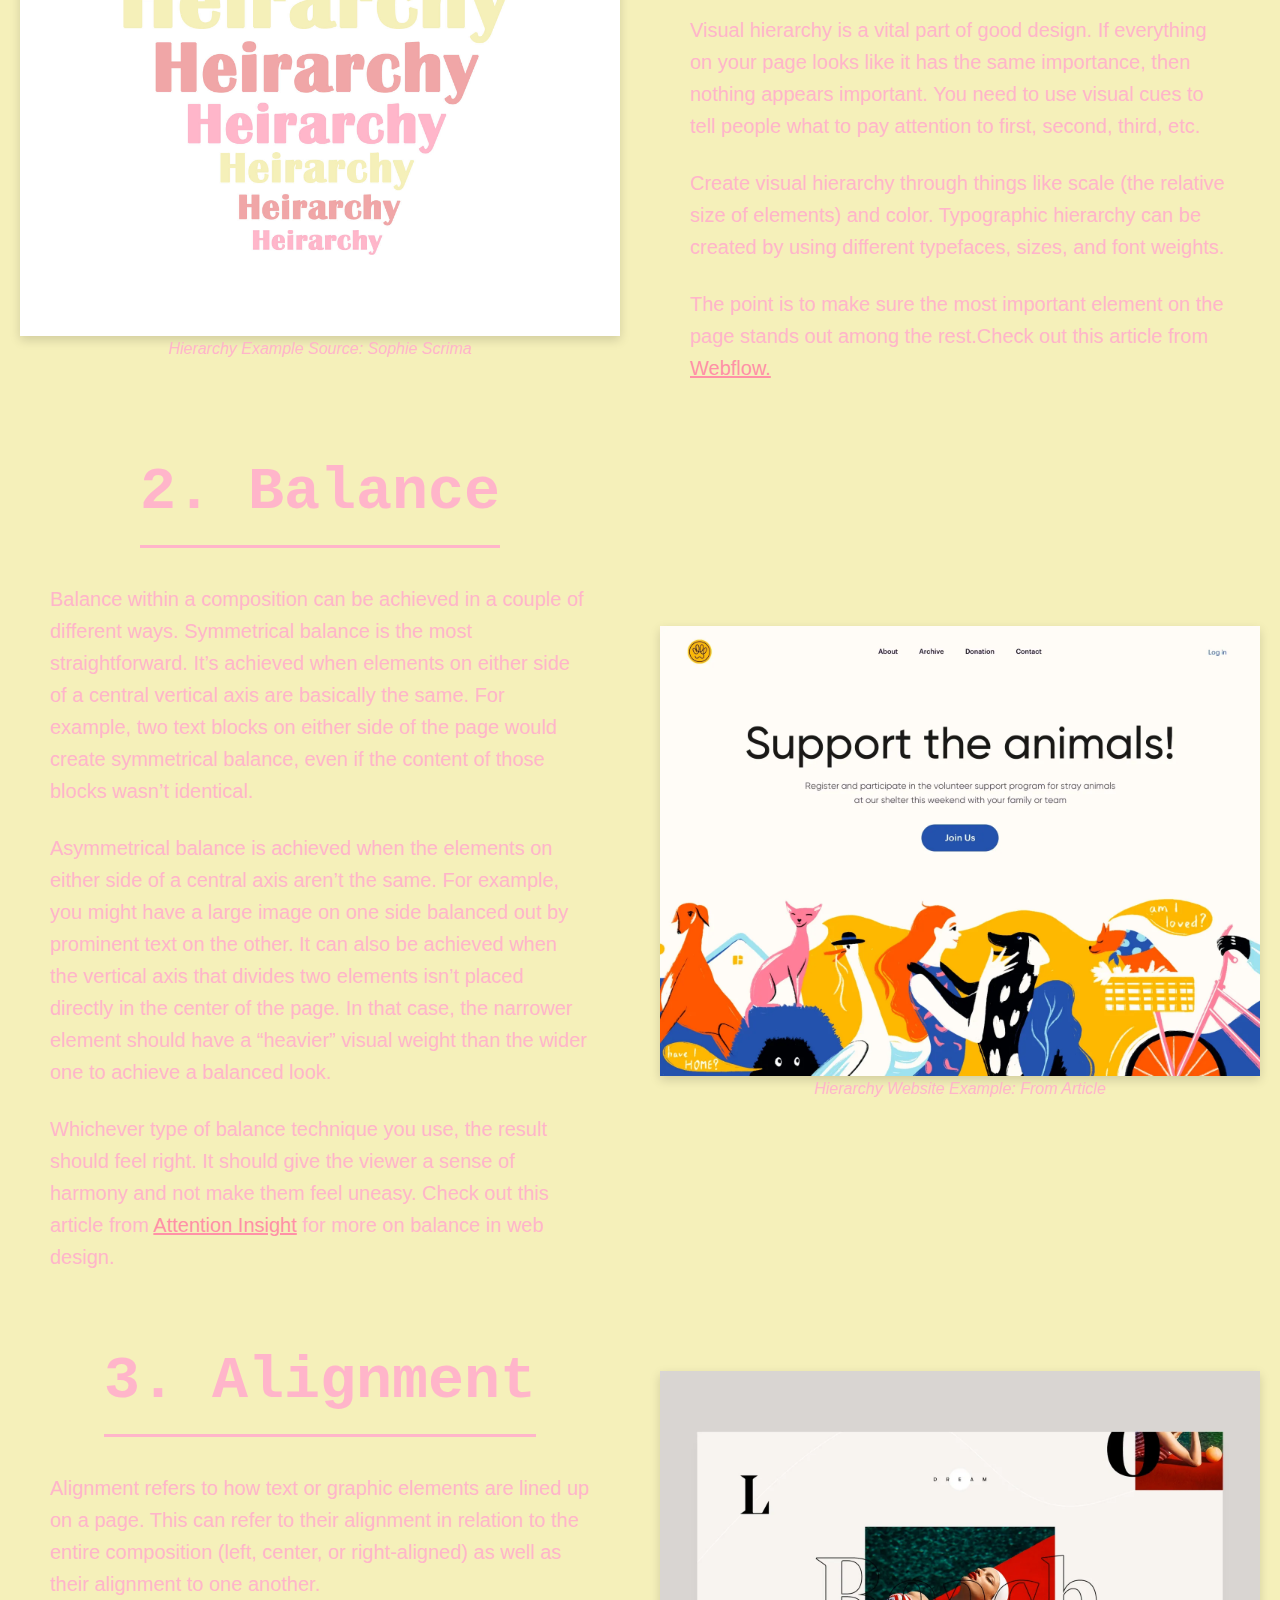
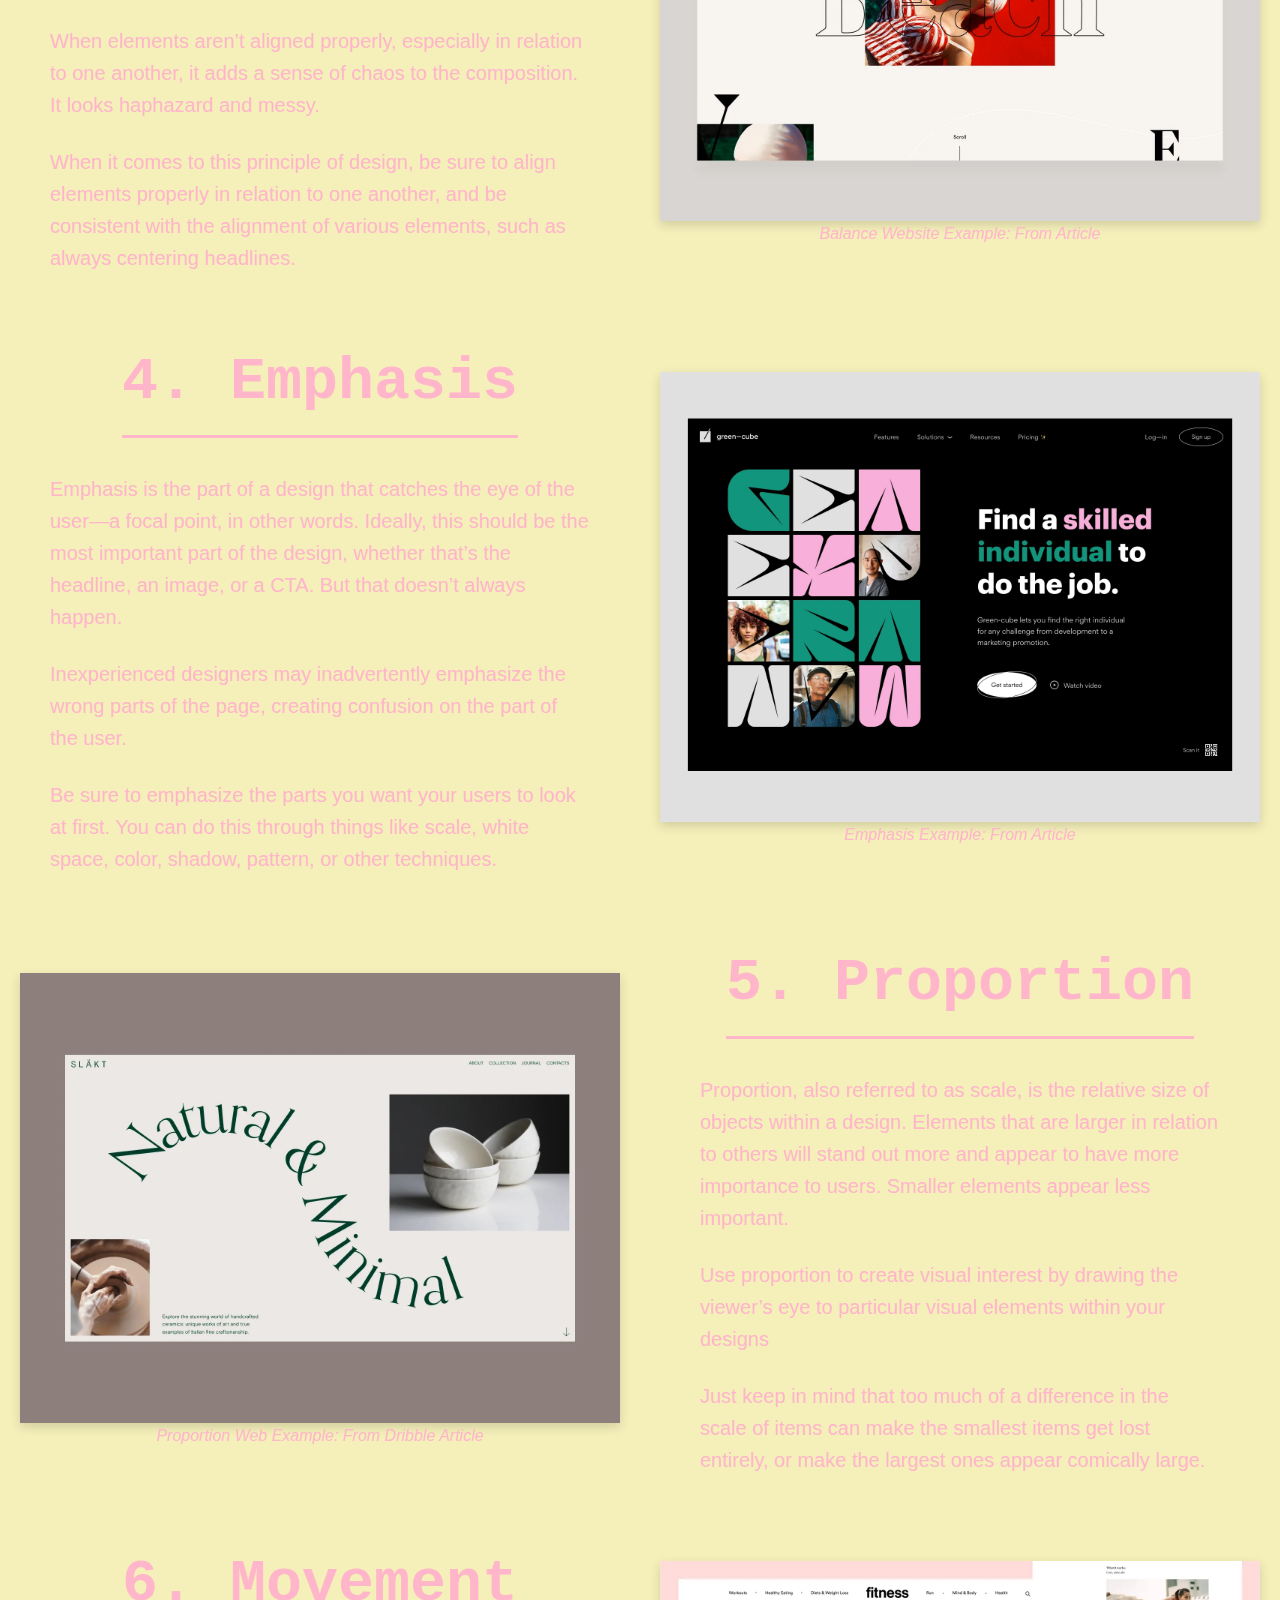
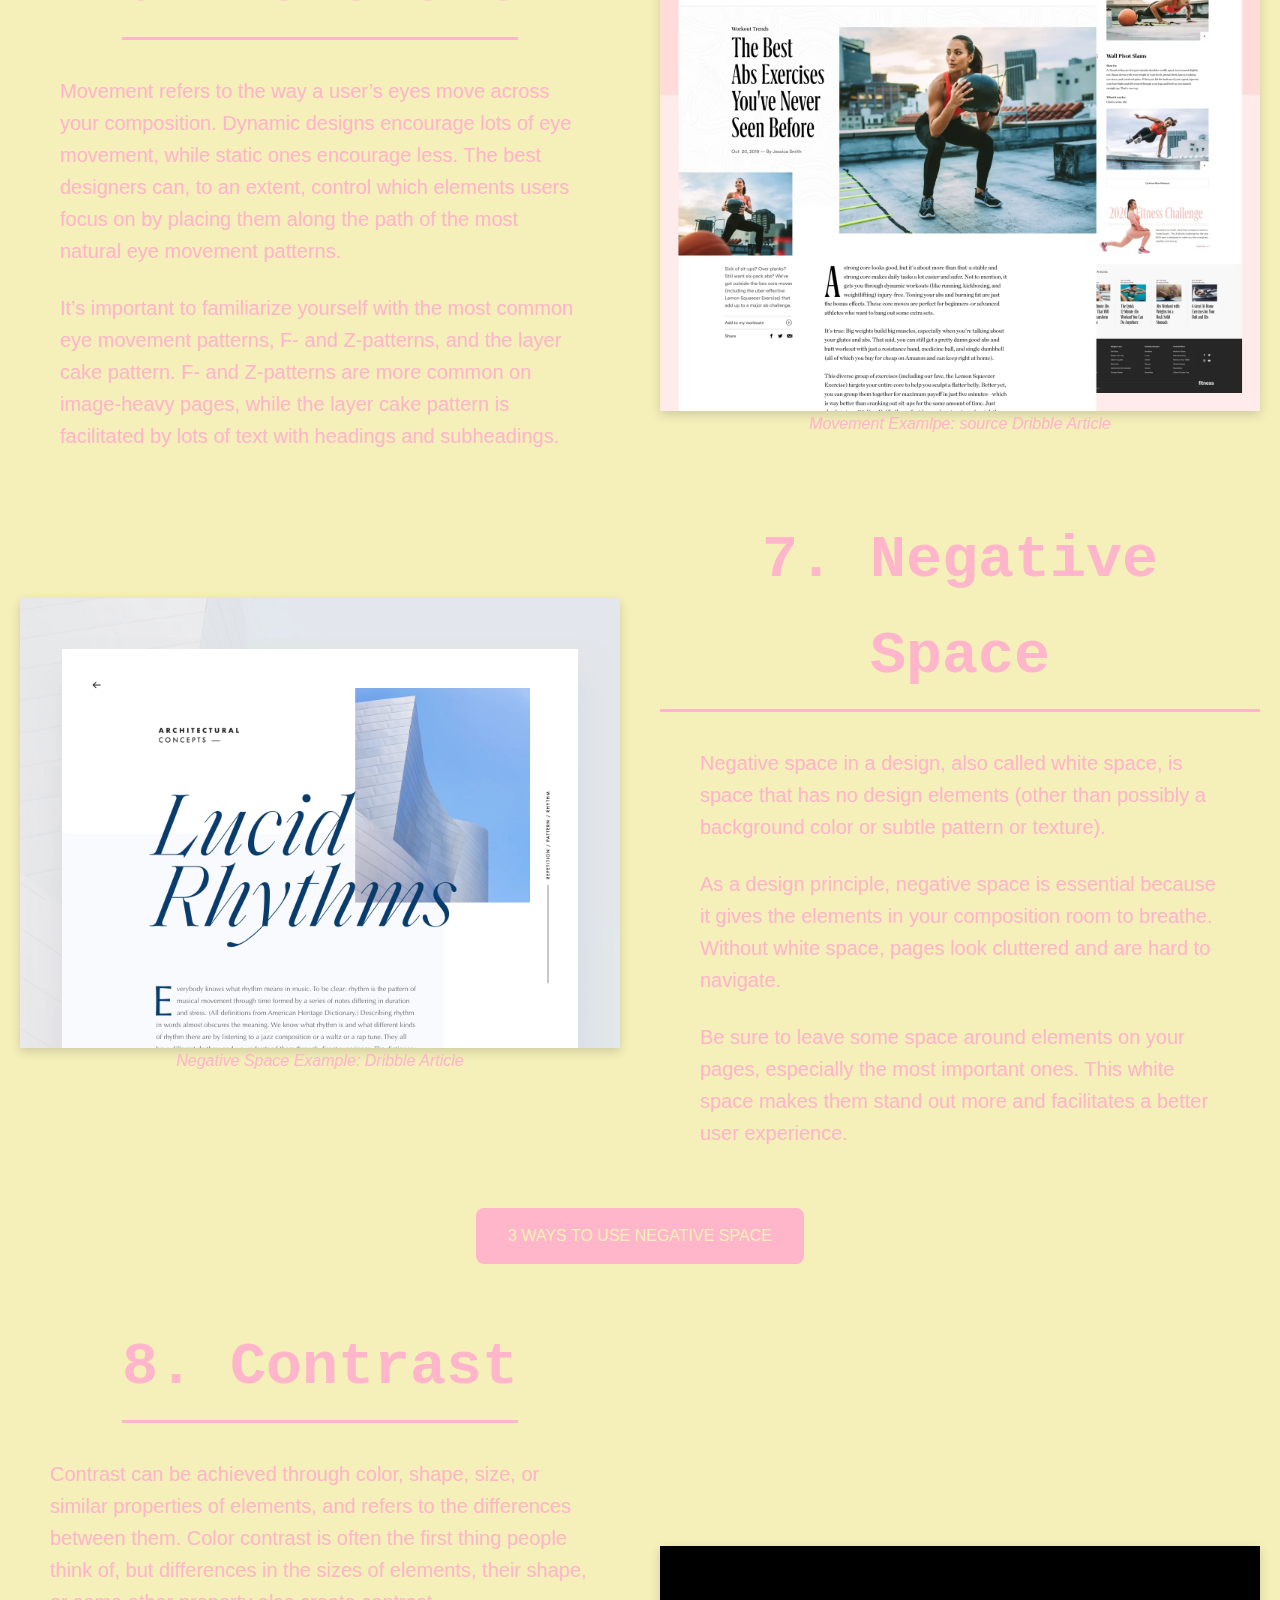
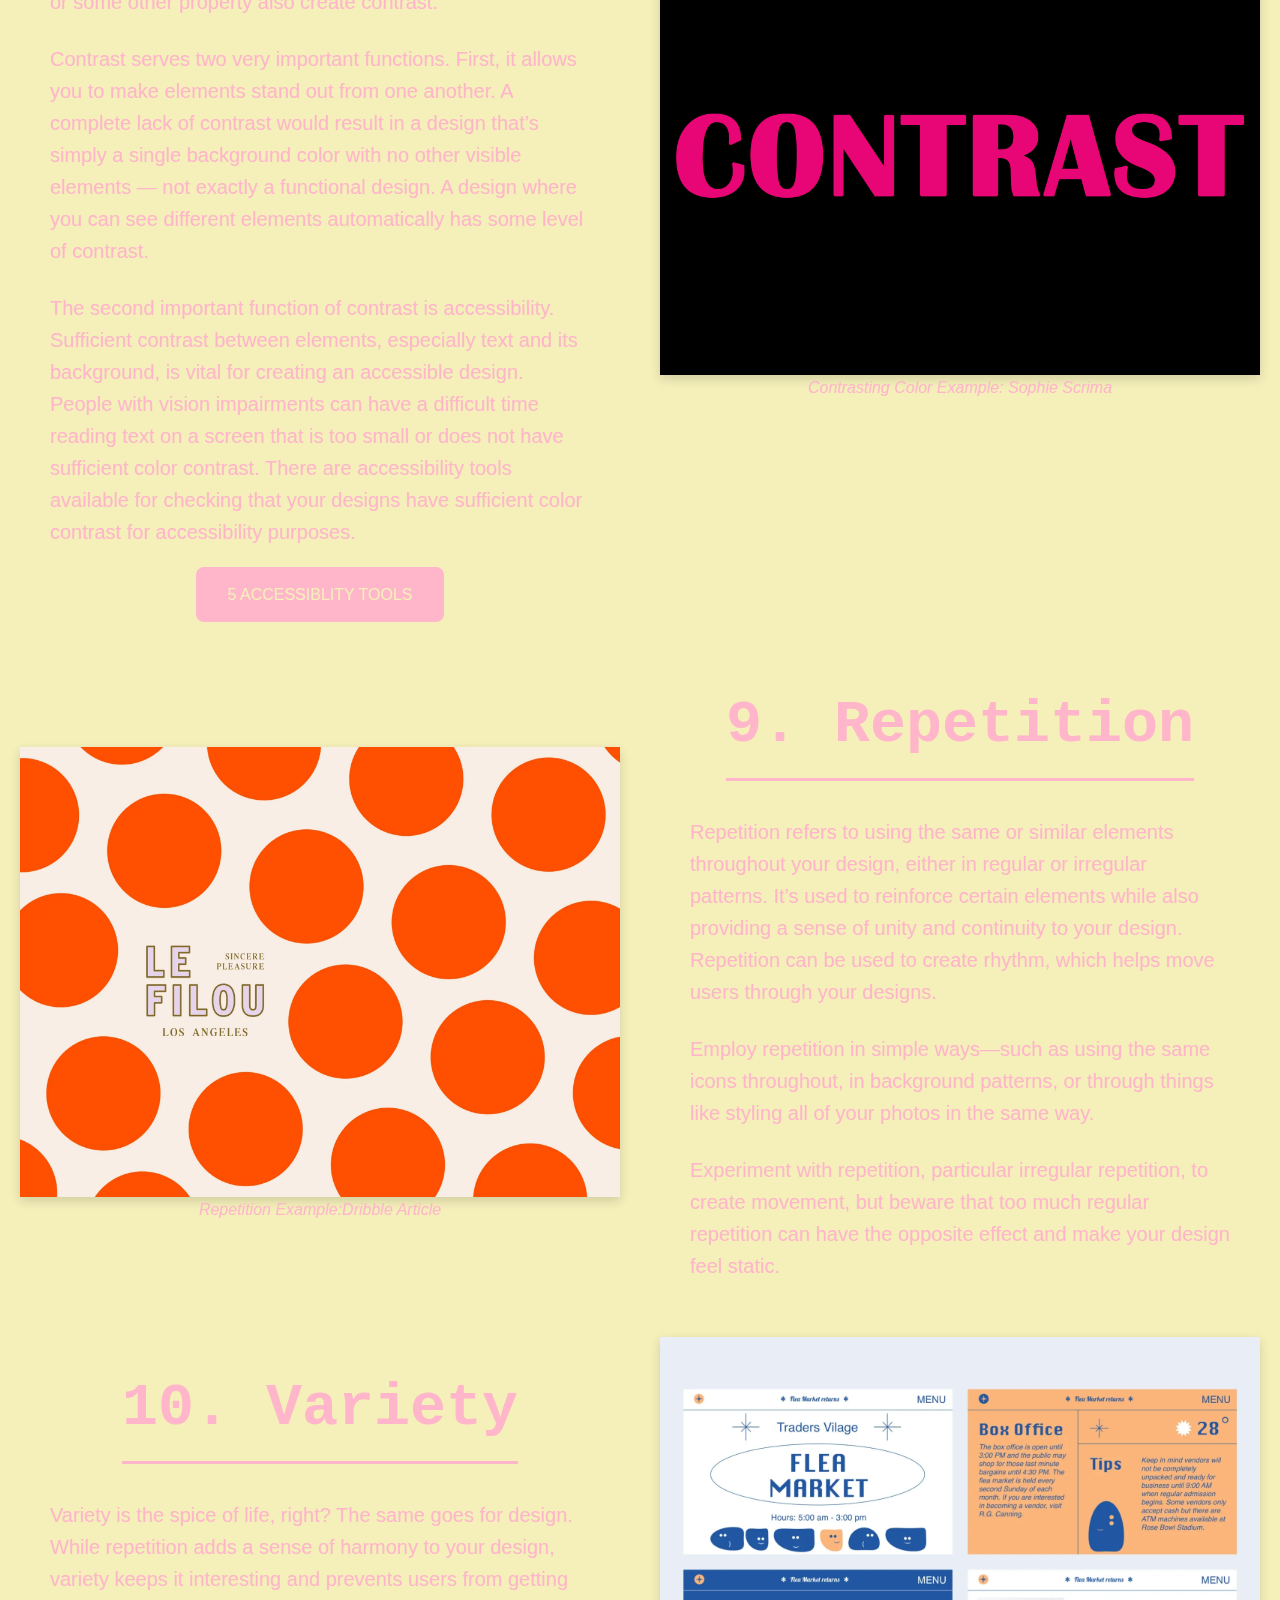
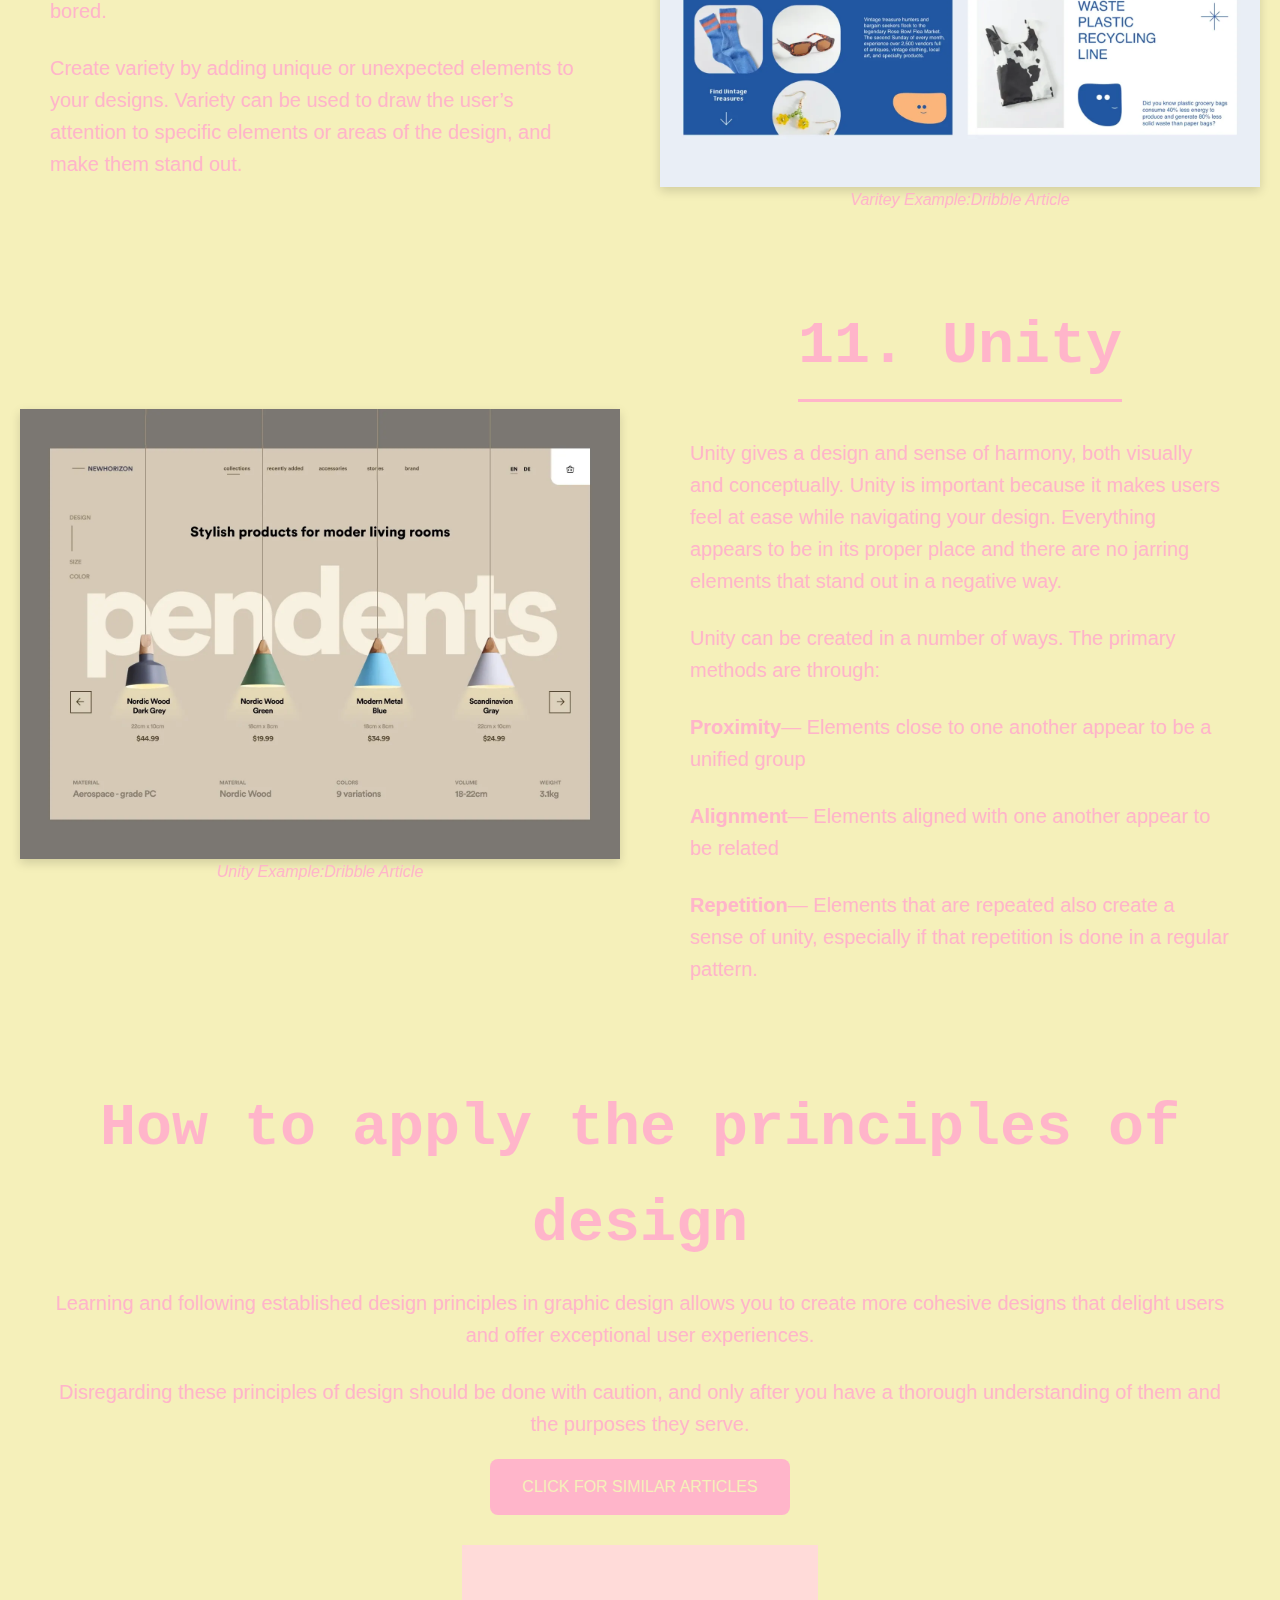
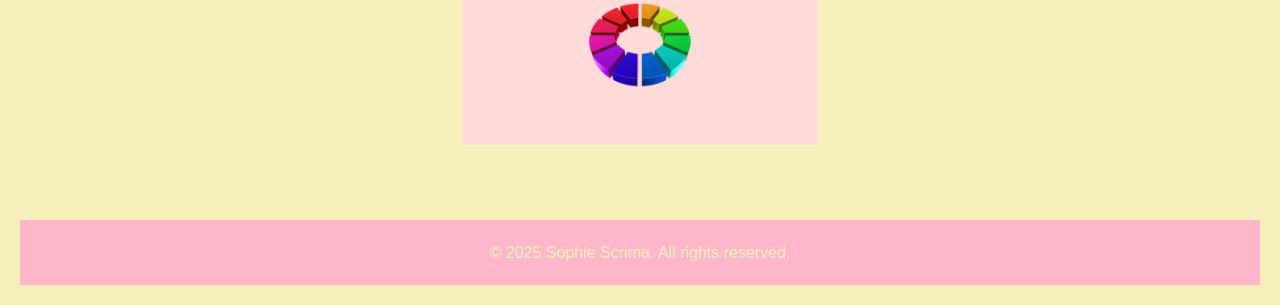
<file: Coding a Webpage/Principles.html>
<!doctype html>
<html>
<head>
<meta charset="utf-8">
<title>Typography</title>
	<link rel= "stylesheet" href="Web Style.css">
</head>

<body>
	<nav class="nav-links">
    <ul>
      <li><a href="Principles.html">PRINCIPLES</a></li>
      <li><a href="about.html">ABOUT</a></li>
      <li><a href="Color.html">COLOR</a></li>
      <li><a href="index.html">TYPOGRAPHY</a></li>
    </ul>
  </nav>
	

	<div class="colored-section">
	<h1> 11 Principles of Design </h1>
	<h2>(And How To Use Them)</h2>
	<h3>Learn 11 core principles of design and how to apply them to your graphic design work. Check out visual examples of essential design principles. </h3>
	<address> By: Renee Fleck</address>
	</div>

	<div class="intro-section">
	<h2>Intro</h2>
	<p>There’s much debate over exactly how many principles of design exist. Some designers say 7, others 12, and still others somewhere in between. But when it comes to design principles, numbers aren’t the important thing.</p>
	
	<p>Principles of design give designers a set of guidelines for how to design visually appealing compositions that create wonderful user experiences.</p>
	<p>By following basic principles of design like hierarchy, balance, unity, and variety, you can create digital products and graphic designs that people love to use.</p>
	</div>
	<h3>The 11 principles of design every graphic designer should be familiar with:</h3>

	<div class="left">
	<p><strong>1.) Hierarchy</strong></p>
	<p><strong>2.) Balance</strong></p>
	<p><strong>3.) Alignment</strong></p>
	<p><strong>4.) Emphasis</strong></p>
	<p><strong>5.) Proportion</strong></p>
	<p><strong>6.) Movement</strong></p>
	<p><strong>7.) Negative Space</strong></p>
	<p><strong>8.) Contrast</strong></p>
	<p><strong>9.) Repetition</strong></p>
	<p><strong>10.) Variety</strong></p>
	<p><strong>11.) Unity</strong></p>
	</div>
	
<section class= "tips-section">
	<section class= "text-image">
	<div class= "image-block">
		<img src="Images/Heirarchy copy.jpg" alt= "Hierarchy Example">
		<cite> Hierarchy Example Source: Sophie Scrima</cite></div>
	<div>
		<div class="left-section">
		<div class= "h2-section">
		<h2>1. Hierarchy </h2>
			</div>
		<p>Visual hierarchy is a vital part of good design. If everything on your page looks like it has the same importance, then nothing appears important. You need to use visual cues to tell people what to pay attention to first, second, third, etc.</p>
		<p>Create visual hierarchy through things like scale (the relative size of elements) and color. Typographic hierarchy can be created by using different typefaces, sizes, and font weights.</p>
		<p>The point is to make sure the most important element on the page stands out among the rest.Check out this article from <a href="https://webflow.com/blog/visual-hierarchy">Webflow.</a></p>
		
		</div>
		</div>
	</section>
	<section class= "text-image reverse">
	
	<div class= "image-block">
		<img src="Images/Hierarchy.jpeg" alt= "Website Hierarchy Example">
		<cite>Hierarchy Website Example: From Article</cite></div>
		<div>
			<div class="right-section">
		<div class= "h2-section">		 
		<h2>2. Balance</h2>
				</div>
		<p>Balance within a composition can be achieved in a couple of different ways. Symmetrical balance is the most straightforward. It’s achieved when elements on either side of a central vertical axis are basically the same. For example, two text blocks on either side of the page would create symmetrical balance, even if the content of those blocks wasn’t identical.</p>
		<p>Asymmetrical balance is achieved when the elements on either side of a central axis aren’t the same. For example, you might have a large image on one side balanced out by prominent text on the other. It can also be achieved when the vertical axis that divides two elements isn’t placed directly in the center of the page. In that case, the narrower element should have a “heavier” visual weight than the wider one to achieve a balanced look.</p>
		<p>Whichever type of balance technique you use, the result should feel right. It should give the viewer a sense of harmony and not make them feel uneasy. Check out this article from <a href="https://attentioninsight.com/use-balance-in-web-design/">Attention Insight</a> for more on balance in web design.</p></div>
	</div>
	</section>
		
	<section class= "text-image reverse">
	<div class= "image-block">
		<img src="Images/Balance.jpeg" alt= "Website Balance Example">
		<cite>Balance Website Example: From Article</cite>
		</div>
	<div>
		<div class="right-section">
			<div class="h2-section">
		<h2>3. Alignment</h2>
			</div>
		<p>Alignment refers to how text or graphic elements are lined up on a page. This can refer to their alignment in relation to the entire composition (left, center, or right-aligned) as well as their alignment to one another.</p>
		<p>When elements aren’t aligned properly, especially in relation to one another, it adds a sense of chaos to the composition. It looks haphazard and messy.</p>
		<p>When it comes to this principle of design, be sure to align elements properly in relation to one another, and be consistent with the alignment of various elements, such as always centering headlines.</p>
		</div>
		</div>
	</section>
	
<section class= "text-image reverse">
	<div class="image-block">
	<img src="Images/Emphasis.jpeg" alt="Emphasis Example">
	<cite> Emphasis Example: From Article</cite>
	</div>
	<div> 
		<div class= "right-section">
			<div class="h2-section">
	<h2>4. Emphasis</h2>
			</div>
	<p>Emphasis is the part of a design that catches the eye of the user—a focal point, in other words. Ideally, this should be the most important part of the design, whether that’s the headline, an image, or a CTA. But that doesn’t always happen.</p>
	<p>Inexperienced designers may inadvertently emphasize the wrong parts of the page, creating confusion on the part of the user.</p>
	<p>Be sure to emphasize the parts you want your users to look at first. You can do this through things like scale, white space, color, shadow, pattern, or other techniques.</p>
	</div>
	</div>
	</section>
	</section>
<section class= "intro-section">
	<section class="text-image">
	<div class="image-block">
		<img src="Images/Proportion.jpeg" alt="proportion Example">
		<cite>Proportion Web Example: From Dribble Article</cite>
		</div>
	<div>
		<div class= "left-section">
			<div class="h2-section">
		<h2>5. Proportion</h2>
			</div>
		<p>Proportion, also referred to as scale, is the relative size of objects within a design. Elements that are larger in relation to others will stand out more and appear to have more importance to users. Smaller elements appear less important.</p>
		<p>Use proportion to create visual interest by drawing the viewer’s eye to particular visual elements within your designs</p>
		<p>Just keep in mind that too much of a difference in the scale of items can make the smallest items get lost entirely, or make the largest ones appear comically large.</p></div>
		</div>
	</section>
	<section class= "text-image reverse">
	<div class= "image-block">
		<img src="Images/Movement.jpeg" alt="Movement Example">
		<cite> Movement Examlpe: source Dribble Article</cite>
		</div>
	<div>
		<div class="left-section">
			<div class="h2-section">
		<h2>6. Movement</h2>
			</div>
		<p>Movement refers to the way a user’s eyes move across your composition. Dynamic designs encourage lots of eye movement, while static ones encourage less. The best designers can, to an extent, control which elements users focus on by placing them along the path of the most natural eye movement patterns.</p>
		<p>It’s important to familiarize yourself with the most common eye movement patterns, F- and Z-patterns, and the layer cake pattern. F- and Z-patterns are more common on image-heavy pages, while the layer cake pattern is facilitated by lots of text with headings and subheadings.</p></div>
		</div>
	</section>
<section class= "text-image">
	<div class= "image-block">
	<img src="Images/Negativespace.jpeg" alt= "negative space Example">
	<cite> Negative Space Example: Dribble Article</cite>
	</div>
	<div>
		<div class="left-section">
		<div class="h2-section">
	<h2>7. Negative Space</h2>
			</div>
	<p>Negative space in a design, also called white space, is space that has no design elements (other than possibly a background color or subtle pattern or texture).</p>
	<p>As a design principle, negative space is essential because it gives the elements in your composition room to breathe. Without white space, pages look cluttered and are hard to navigate.</p>
	<p>Be sure to leave some space around elements on your pages, especially the most important ones. This white space makes them stand out more and facilitates a better user experience.</p>
	</div>
	</div>
	</section>
	<div class="center">
	<a href="https://dribbble.com/stories/2019/10/04/negative-space-logo-design" class="my-button">3 WAYS TO USE NEGATIVE SPACE</a>
	</div>
	</section>
	<section class="text-image reverse">
	<div class="image-block">
		<img src="Images/Contrast.jpg" alt="Contrast Example">
		<cite>Contrasting Color Example: Sophie Scrima</cite></div>
	<div>
		<div class="left-section">
			<div class="h2-section">
		<h2>8. Contrast</h2>
			</div>
		<p>Contrast can be achieved through color, shape, size, or similar properties of elements, and refers to the differences between them. Color contrast is often the first thing people think of, but differences in the sizes of elements, their shape, or some other property also create contrast.</p>
		<p>Contrast serves two very important functions. First, it allows you to make elements stand out from one another. A complete lack of contrast would result in a design that’s simply a single background color with no other visible elements — not exactly a functional design. A design where you can see different elements automatically has some level of contrast.</p>
		<p>The second important function of contrast is accessibility. Sufficient contrast between elements, especially text and its background, is vital for creating an accessible design. People with vision impairments can have a difficult time reading text on a screen that is too small or does not have sufficient color contrast. There are accessibility tools available for checking that your designs have sufficient color contrast for accessibility purposes.</p>
		</div>
	<div class="center">
		<a href="https://dribbble.com/stories/2019/08/30/5-accessibility-tools-to-check-your-design-s-contrast-ratio" class="my-button"> 5 ACCESSIBLITY TOOLS </a>
		</div>
</div>
	</section>
	
	<section class="info-section"><section class="text-image">
		<div class="image-block">
		<img src="Images/Repetition.jpeg" alt="repetition example">
		<cite> Repetition Example:Dribble Article</cite></div>
	<div>
		<div class="left-section">
		<div class= "h2-section">
		<h2>9. Repetition</h2>
			</div>
		<p>Repetition refers to using the same or similar elements throughout your design, either in regular or irregular patterns. It’s used to reinforce certain elements while also providing a sense of unity and continuity to your design. Repetition can be used to create rhythm, which helps move users through your designs.</p>
		<p>Employ repetition in simple ways—such as using the same icons throughout, in background patterns, or through things like styling all of your photos in the same way.</p>
		<p>Experiment with repetition, particular irregular repetition, to create movement, but beware that too much regular repetition can have the opposite effect and make your design feel static.
</p>
		</div>
		</div>
		</section>
	<section class="text-image reverse">
		<div class="image-block">
		<img src="Images/variety.jpeg" alt="Variety example">
		<cite> Varitey Example:Dribble Article</cite>
		</div>
		<div>
			<div class="left-section">
				<div class="h2-section">
		<h2>10. Variety</h2>
				</div>
		<p>Variety is the spice of life, right? The same goes for design. While repetition adds a sense of harmony to your design, variety keeps it interesting and prevents users from getting bored.</p>
		<p>Create variety by adding unique or unexpected elements to your designs. Variety can be used to draw the user’s attention to specific elements or areas of the design, and make them stand out.</p>
		</div>
		</div>
	<section class= "text-image">
		<div class="image-block">
		<img src="Images/Unity.jpeg" alt="unity example">
		<cite> Unity Example:Dribble Article</cite>
		</div>
		<div>
			<div class="left-section">
				<div class="h2-section">
		<h2>11. Unity</h2>
				</div>
		<p>Unity gives a design and sense of harmony, both visually and conceptually. Unity is important because it makes users feel at ease while navigating your design. Everything appears to be in its proper place and there are no jarring elements that stand out in a negative way.</p>
		<p>Unity can be created in a number of ways. The primary methods are through:</p>
			<p><strong>Proximity</strong>— Elements close to one another appear to be a unified group</p>
	<p><strong>Alignment</strong>— Elements aligned with one another appear to be related</p>	
	<p><strong>Repetition</strong>— Elements that are repeated also create a sense of unity, especially if that repetition is done in a regular pattern.</p>
		</div>
		</div>
		</section>
		</section>
	</section>
	<div class= "almost-footer">
		<h2>How to apply the principles of design</h2>
		<p>Learning and following established design principles in graphic design allows you to create more cohesive designs that delight users and offer exceptional user experiences.</p>
		<p>Disregarding these principles of design should be done with caution, and only after you have a thorough understanding of them and the purposes they serve. </p>
	<div class= "center">
		<a href="https://dribbble.com/resources/education/ux-design-process" class= "my-button">CLICK FOR SIMILAR ARTICLES</a>
		</div>
		</div>
	<div class="center">
		<div class="flip-card">
	<div class="flip-card-inner">
		<div class="flip-card-front">
			<img src="Images/64fa86ae87b4be79d25754b5_606cf7d30002c428f2834c6b_choosingcolorsheroimage.webp" 
			alt="article" style="height:200px;">
		</div>
		<div class="flip-card-back">
			<h3>Stephanie Corrigan</h3>
		    <p> <a href="https://www.flux-academy.com/blog/ultimate-guide-to-choosing-colors-for-web-design">Principles of Design</a></p>
		</div>
	</div>
</div>			
	</div>

		

<footer class= "site-footer">© 2025 Sophie Scrima. All rights reserved.</footer>
</body>
</html>
</file>
<file: Coding a Webpage/Web Style.css>
p {
	text-align: center;
}
h2 {
	text-align: center;
	margin-bottom: 5px;
	margin-top:5px;
}

#heading .bbh-sans-hegarty-regular {
  font-family: "BBH Sans Hegarty", sans-serif;
  font-weight: 400;
  font-style: Bold;
	color: #FFB5CA 
}

#heading {
    font-family: 'Space Mono', monospace;
    font-style: normal;
    font-variant: normal;
    color: #F5F0BA;
    font-weight: bolder;
    white-space: normal;
    text-align: center;
}


h2 {
    color: #FFB5CA;
    font-family: Consolas, "Andale Mono", "Lucida Console", "Lucida Sans Typewriter", Monaco, "Courier New", monospace;
}
.colored-section h2 {
    color: #F5F0BA;
    font-size: xx-large;
}

h3 {
    color: #F5F0BA;
}
Body {
    background-color: #F5F0BA;
	padding-left: 80px;
	padding-right:80px;
	
}
Footer {
    background-color: #FFB5CA;
    list-style-position: inside;
}
	
.my-button {
  background-color:#FFB5CA;
  color:#F5F0BA;
  padding: 15px 32px;
  text-align: center;
  text-decoration: none;
  display: inline-block;
  font-size: 16px;
  margin: 4px 2px;
margin-bottom: 10px;
  cursor: pointer;
  border: none;
  border-radius: 8px;
  transition: background-color 0.3s ease; /* Smooth transition for background color */
}
	.my-button:hover {
  background-color:#FF91A7;
  transform: scale(1.05);
  box-shadow: 0 4px 8px rgba(0, 0, 0, 0.2);
margin-bottom: 5px;
}

.nav-links {
	position: sticky;
	top:0;
	background-color:#FFB5CA;
	padding: 10px 20px;
	display:flex;
	gap: 15px;
	justify-content: center;
	z-index: 999;
	margin-bottom: 20px;
}

.nav-links a {
	text-decoration:none;
	padding: 8px 14px;
	border-radious: 6px;
	color: #F5F0BA;
	font-weight: 500;
	transition: 0.25s ease;
}

.nav-links a:hover {
	background-color:#FF91A7;
	color:#F5F0BA;
	box-shadow: 0 4px 10px;
	transform: translate(-2px);
}

.nav-links ul {
	list-style: none;
	margin: 0;
	padding: 0;
	display: flex;
	gap: 15 px;
}

.nav-links li {
	margin: 0;
	padding: 0;
}
 
.hero {
	position: relative;
	min-height: 60vh;
	display: grid;
	place-items: Center;
	overflow: hidden;
}
.hero_bg {
	position:absolute;
	inset: 0;
	object-fit: cover;
	object-position: center;
}

p {
	  Color: #FFB5CA;
	 font-size: 20px;
	margin-bottom: 5px;
	margin-top:5px;
	margin-left: 20px;
	margin-right: 20px;
	padding: 10px;
	text-align: center;
		}
body { margin:0;
	line-height: 1.6;
			background-color: #F5F0BA;
		}
.colored-section {
			background-color: #FFB5CA;
			padding: 20px;
			border-radius: 8px;
			font-color:#F5F0BA;
			text-align:Center;
		}
h1 {font-size: 80px;
color:#FFB5CA;
text-align: center;
}
		
.content{
			max-width: 1500px;
			margin:auto;
			padding:20px;
		}
.site-footer {
  text-align: center;     
  color:#F5F0BA;              
  background-color:#FFB5CA;   
  padding: 20px;           
  font-family: Arial, sans-serif; 
}
Body {padding:20px}
cite {color:#FFB5CA;
	Text-align:center; }
Address {
	color:#FFB5CA;
	Text-align:center;
}
h2{font-size: 60px;
text-align: center;}
a{Color:#FF91A7; }
		
		.float-layout img {float:left;
		margin-right: 20px;
		width: 600px;
		}
		.float-layout:After{
			content:"";
			display:block;
			clear:both;
		}
		
q{
  display: block;                
  font-size: 1.5em;             
  font-style: italic;           
  margin: 20px auto;             
  padding: 10px 20px;
  border-left: 4px solid #444;        
  font-color:#FF91A7;            
}

   

* {
  margin: 0;
  padding: 0;
  box-sizing: border-box;
}

body {
  font-family: 'Segoe UI', Tahoma, Geneva, Verdana, sans-serif;
}

.center {
	display: flex;
	justify-content: center;
	align-items:center;
}

section h2{
	border-bottom: 3px solid #FFB5CA;
	display: inline-block;
	padding-bottom:5px;
	margin-bottom:20px;
}

.text-image {
	display:flex;
	gap: 40px;
	align-items:center;
	margin:40px 0;
	flex-wrap: wrap;
}
.text-image div {flex:1;
min-width:250px}
.text-image.reverse{
	flex-direction:row-reverse;
}
.image-block{
	width:45%;
	max-width:600px;
	text-align:center;
}		
.image-block img{
	width:100%;
	border-radious:10px;
	box-shadow: 0 4px 10px rgba(0,0,0,0.15);
	display:block;
	
}
.image-block p{
	margin-top:8px;
	font-size:0.9em;
	color:aliceblue;
	font-style:italic;
}
.hero-section h1{
	color:#FFB5CA;
	margin-bottom: 10px;
	font-family: "PT Serif", serif;	

}
.hero-section p{margin-bottom: 30px}

.hero-section h3{
	color:#FFB5CA;
	max-width: 800px;
	margin: 0 auto 20px auto;
	font-family: "Alan Sans", sans-serif;
}
.responsive-img {
	justify-content: center;
}
.left{
	text-align: center;
}
.left p{
	text-align: center;
	margin-top:5px;
	margin-bottom:5px;
}
.colored-section {
			background-color: #FFB5CA;
			padding: 20px;
			border-radius: 8px;
			font-color:#F5F0BA;
			text-align:Center;
		    color:#F5F0BA;
		}
.colored-section h1{color: #F5F0BA;
}
.site-footer {
  text-align: center;     
  color:#F5F0BA;              
  background-color:#FFB5CA;   
  padding: 20px;           
  font-family: Arial, sans-serif; 
}
.intro-section h2{
	Text-align:center;
}
.intro-section p{ 
margin-left: 30px;
margin-right: 30px;
}
.tips-section p{
	text-align: right;
}
.right-section p{
	text-align:left;
}
.left-section p{
	text-align:left;
}
.almost-footer p{
	text-align:center;
	
}
.almost-footer h2 {
	text-align:center;
}
.left-section h2 {
	text-align:center;
}
.right-section h2{
	text-align:center;
}
.h2-section {
	text-align:center;
}
.flip-card{
	background-color:transparent;
	width:225px;
	height:225px;
	perspective:1000px;
}
.flip-card-inner{
	postition:relative;
	width:100%;
	height:100px;
	text-align:center;
	transition:transform 0.8s;
	transform-style:preserve-3d;
	
}
.flip-card:hover .flip-card-inner{
	transform:rotateY(180deg);
}
.flip-card-front, .flip-card-back{
	position: absolute;
	width:100%;
	height:100%;
	backface-visibility:hidden;
	display:flex;
	justify-content:center;
	align-items:center;
	font-size:20px;
	color:#FF91A7;
	border-radious:10px;
	

}
.flip-card-back {
	background-color:#FFB5CA;
	color:#F5F0BA;
	transform:rotateY(180deg);
}
.flip-card p{
	font-size: 10px;
	color:#F5F0BA;
	
}
.hello{
	margin-bottom:30px;
}
.image-center{
	align-items:center;
}
.flip-card {
  transform-style: preserve-3d;
  position: relative;
  z-index: 1;
  margin-top: 70px; /* space below card */
}
</file>
